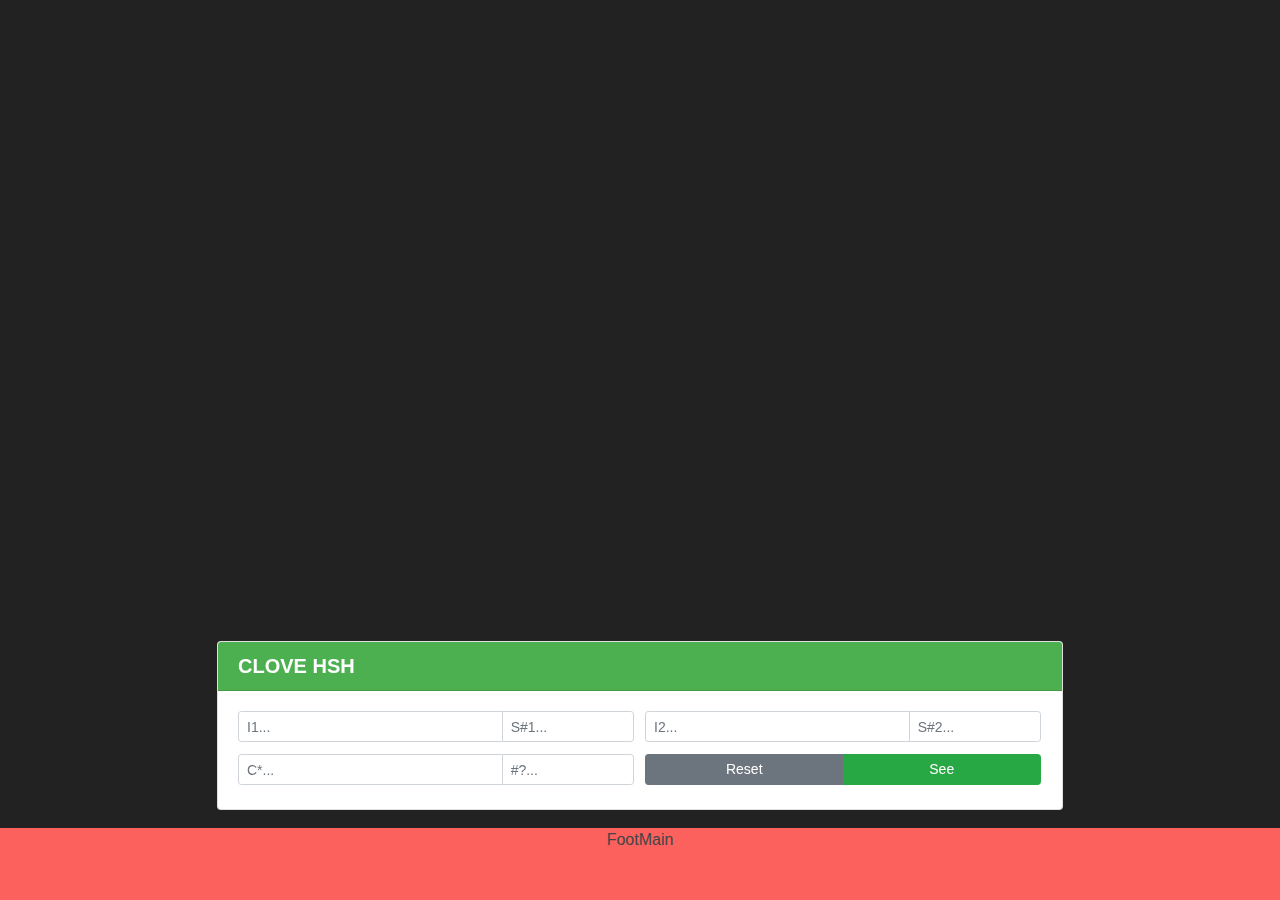
<file: index.html>
<!DOCTYPE html>
<html lang="en">

<head>
	<meta charset="UTF-8" />
	<meta name="viewport" content="width=device-width, initial-scale=1.0" />
	<title>CLOVE</title>
	<link rel="icon" type="image/png" href="de/i/YPNblack.png" />
	<link rel="stylesheet" href="de/c/w.css" />
	<link rel="stylesheet" href="de/c/uk.css" />
	<link rel="stylesheet" href="de/c/bs.css" />
	<link rel="stylesheet" href="de/c/clv.css" />
</head>

<body>
	<div id="back" class="clv-dark">
	</div>

	<div id="main">
		<div class="card">
			<h5 class="card-header w3-green"><b>CLOVE HSH</b></h5>
			<div class="card-body">

				<form name="qrpsForm" onsubmit="return false">
					<div class="form-row mb-2">
						<div class="input-group col-sm-6 mb-1">
							<input type="password" id="in1" aria-label="I1" class="form-control form-control-sm col-sm-8" placeholder="I1..." required>
							<input type="password" id="in3" aria-label="S#1" class="form-control form-control-sm col-sm-4" placeholder="S#1..." required>
						</div>
						<div class="input-group col-sm-6 mb-1">
							<input type="password" id="in2" aria-label="I2" class="form-control form-control-sm col-sm-8" placeholder="I2..." required>
							<input type="password" id="in4" aria-label="S#2" class="form-control form-control-sm col-sm-4" placeholder="S#2..." required>
						</div>
					</div>
					<div class="form-row mt-2">
						<div class="input-group col-sm-6 mb-1">
							<input id="in5" class="form-control form-control-sm col-sm-8" type="password" placeholder="C*...">
							<input id="in6" class="form-control form-control-sm col-sm-4" type="password" placeholder="#?...">
						</div>
						<div class="btn-group btn-group-sm col-sm-6 mb-1" role="group" id="button-addon4">
							<button class="btn btn-secondary col-sm-6" type="button" id="rbtn">Reset</button>
							<button class="btn btn-success col-sm-6" type="button" id="sbtn">See</button>
						</div>
					</div>
				</form>
			</div>
		</div>
	</div>

	<div id="footMain">
		FootMain
	</div>

	<script src="de/j/jq.js"></script>
	<script src="de/j/hsh.js"></script>
	<script src="de/j/cb.js"></script>
	<script src="de/j/uk.js"></script>
	<script src="de/j/uki.js"></script>
	<script src="de/j/pp.js"></script>
	<script src="de/j/bs.js"></script>
	<script src="de/j/clv.js"></script>
	<script src="mod/hsh/clvhsh.js"></script>
</body>

</html>
</file>
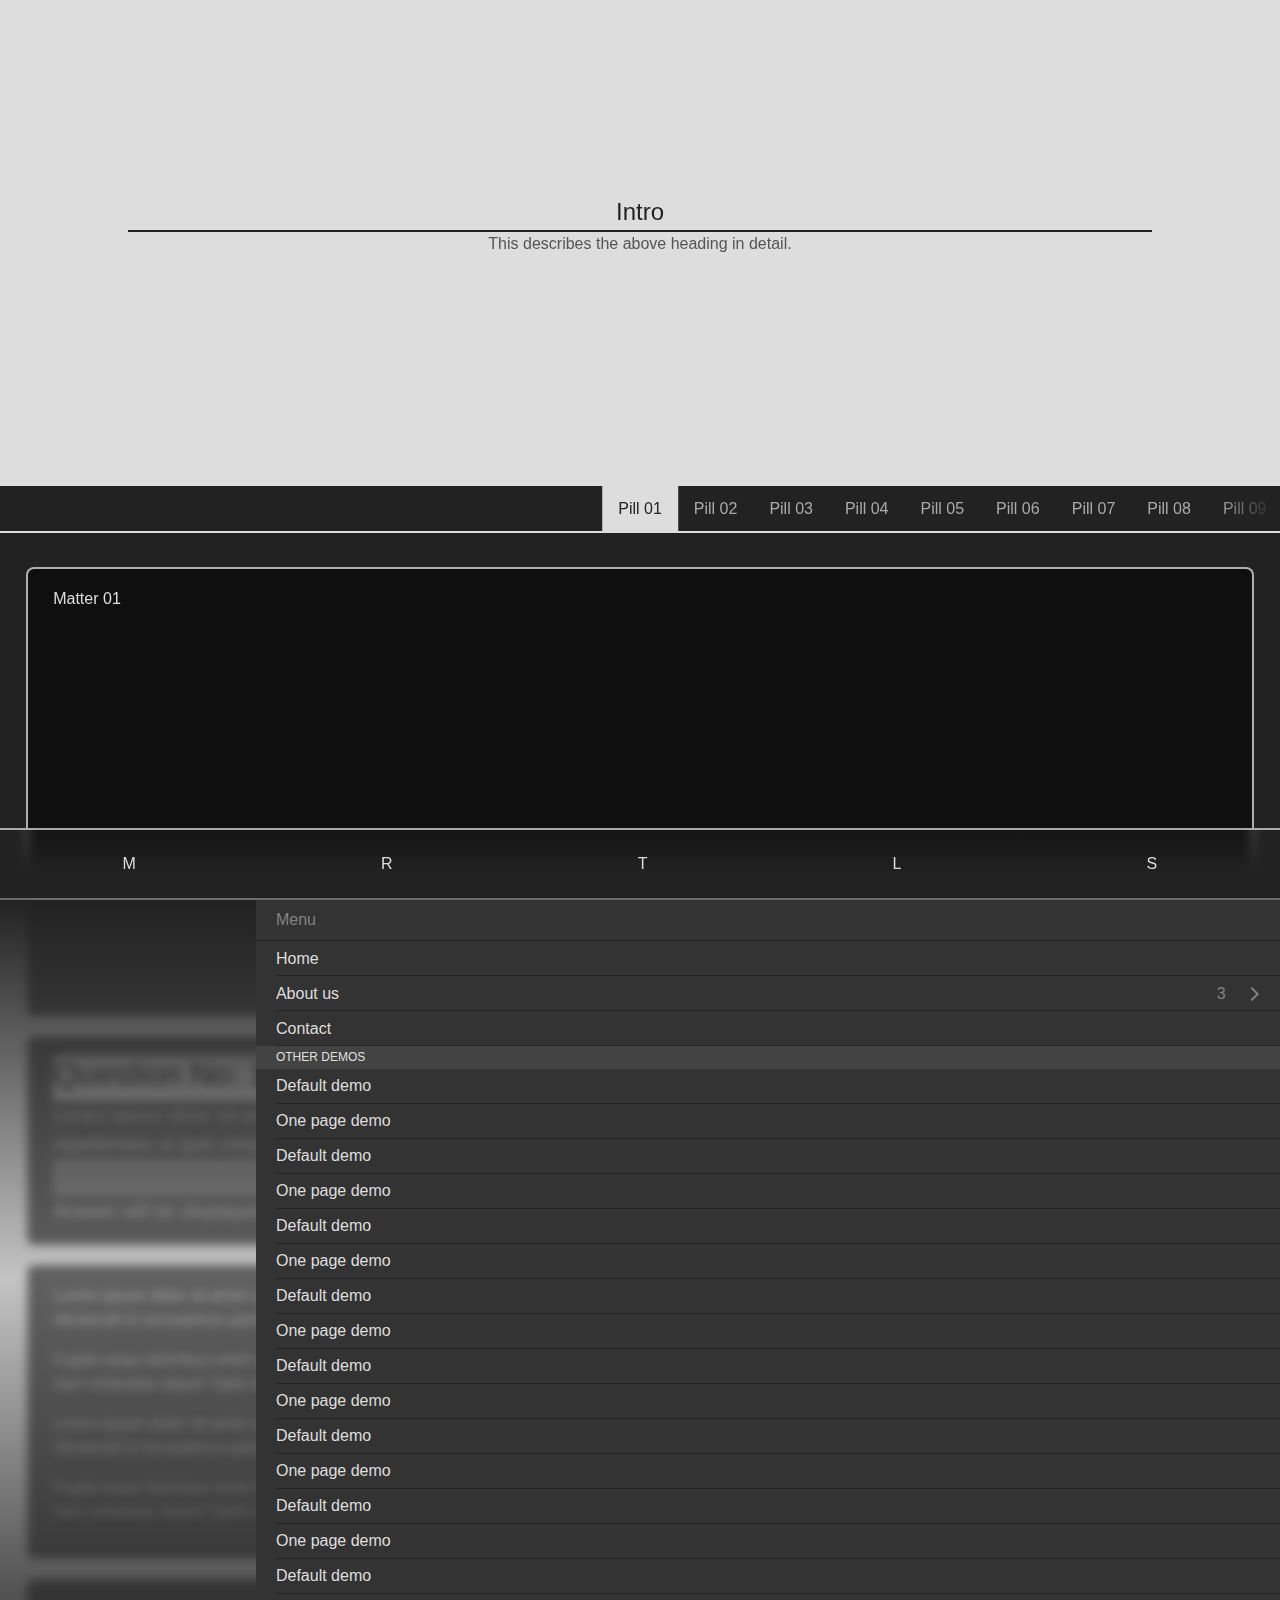
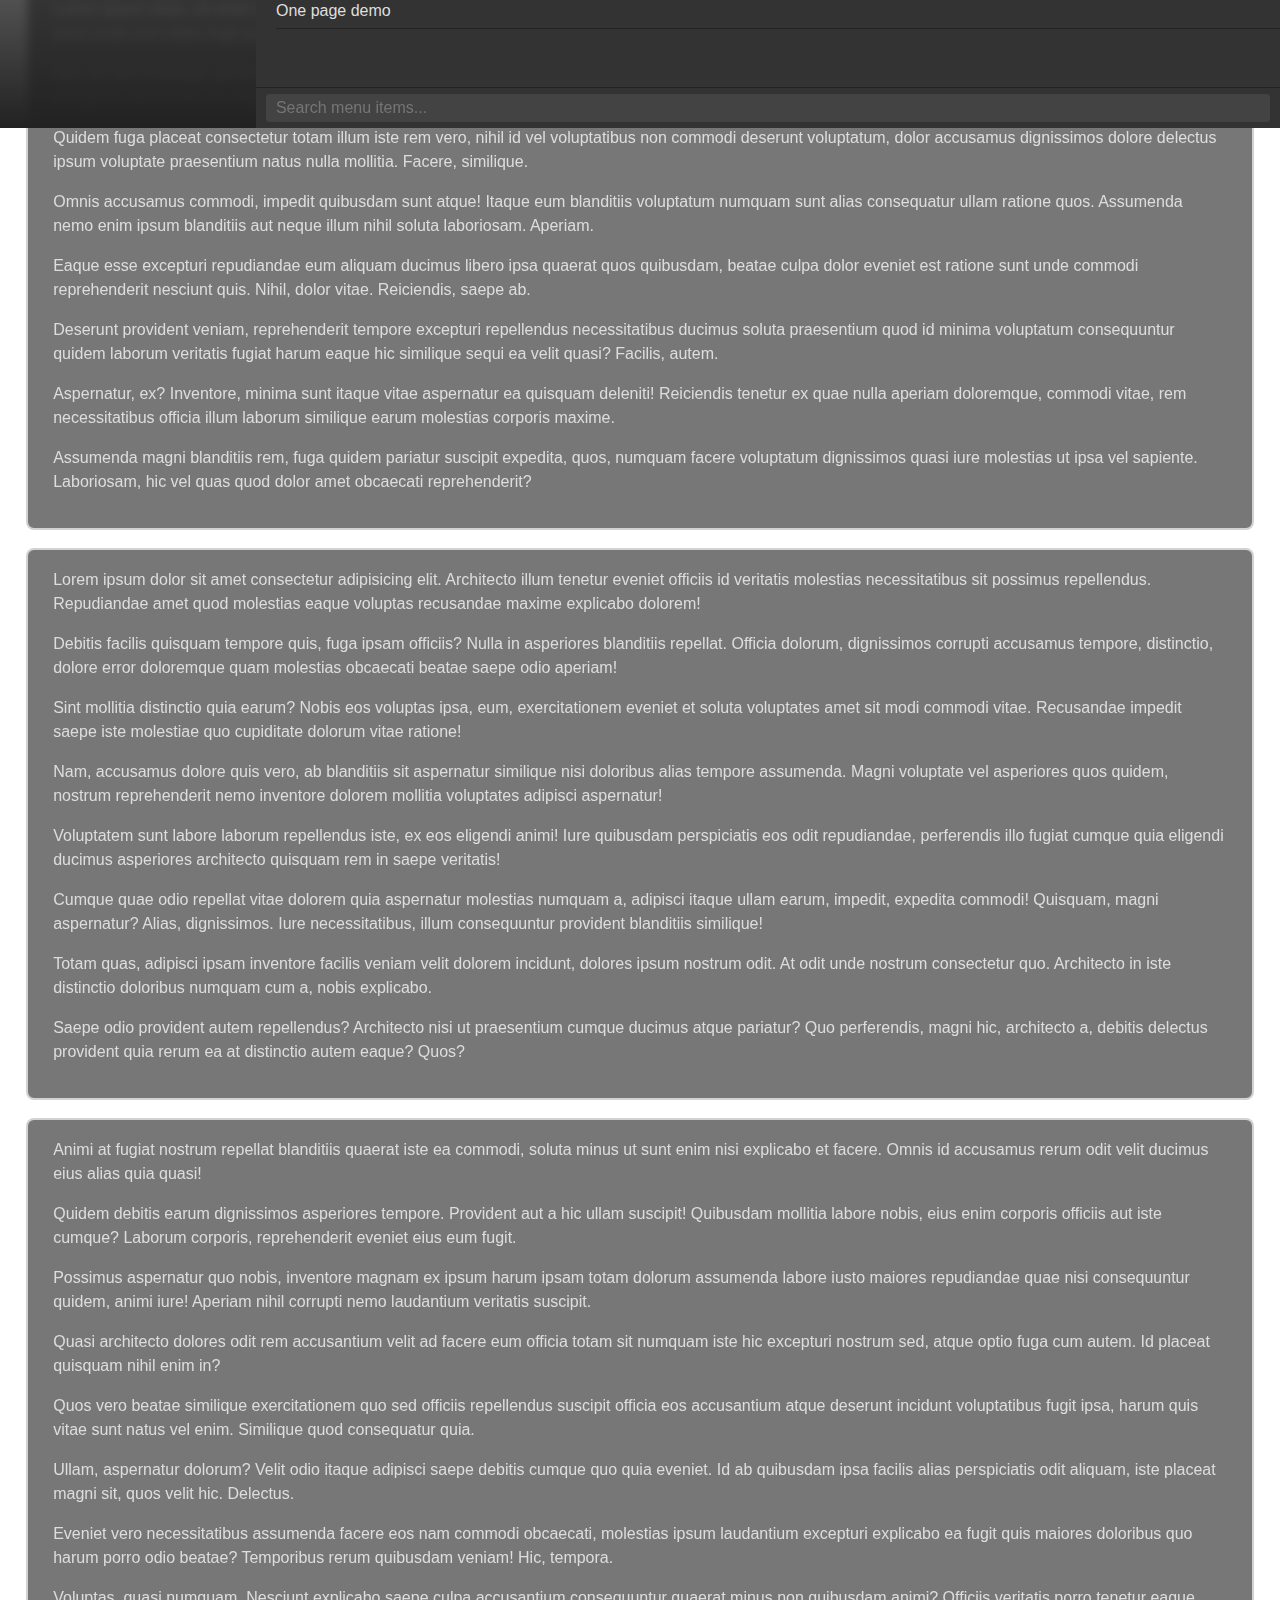
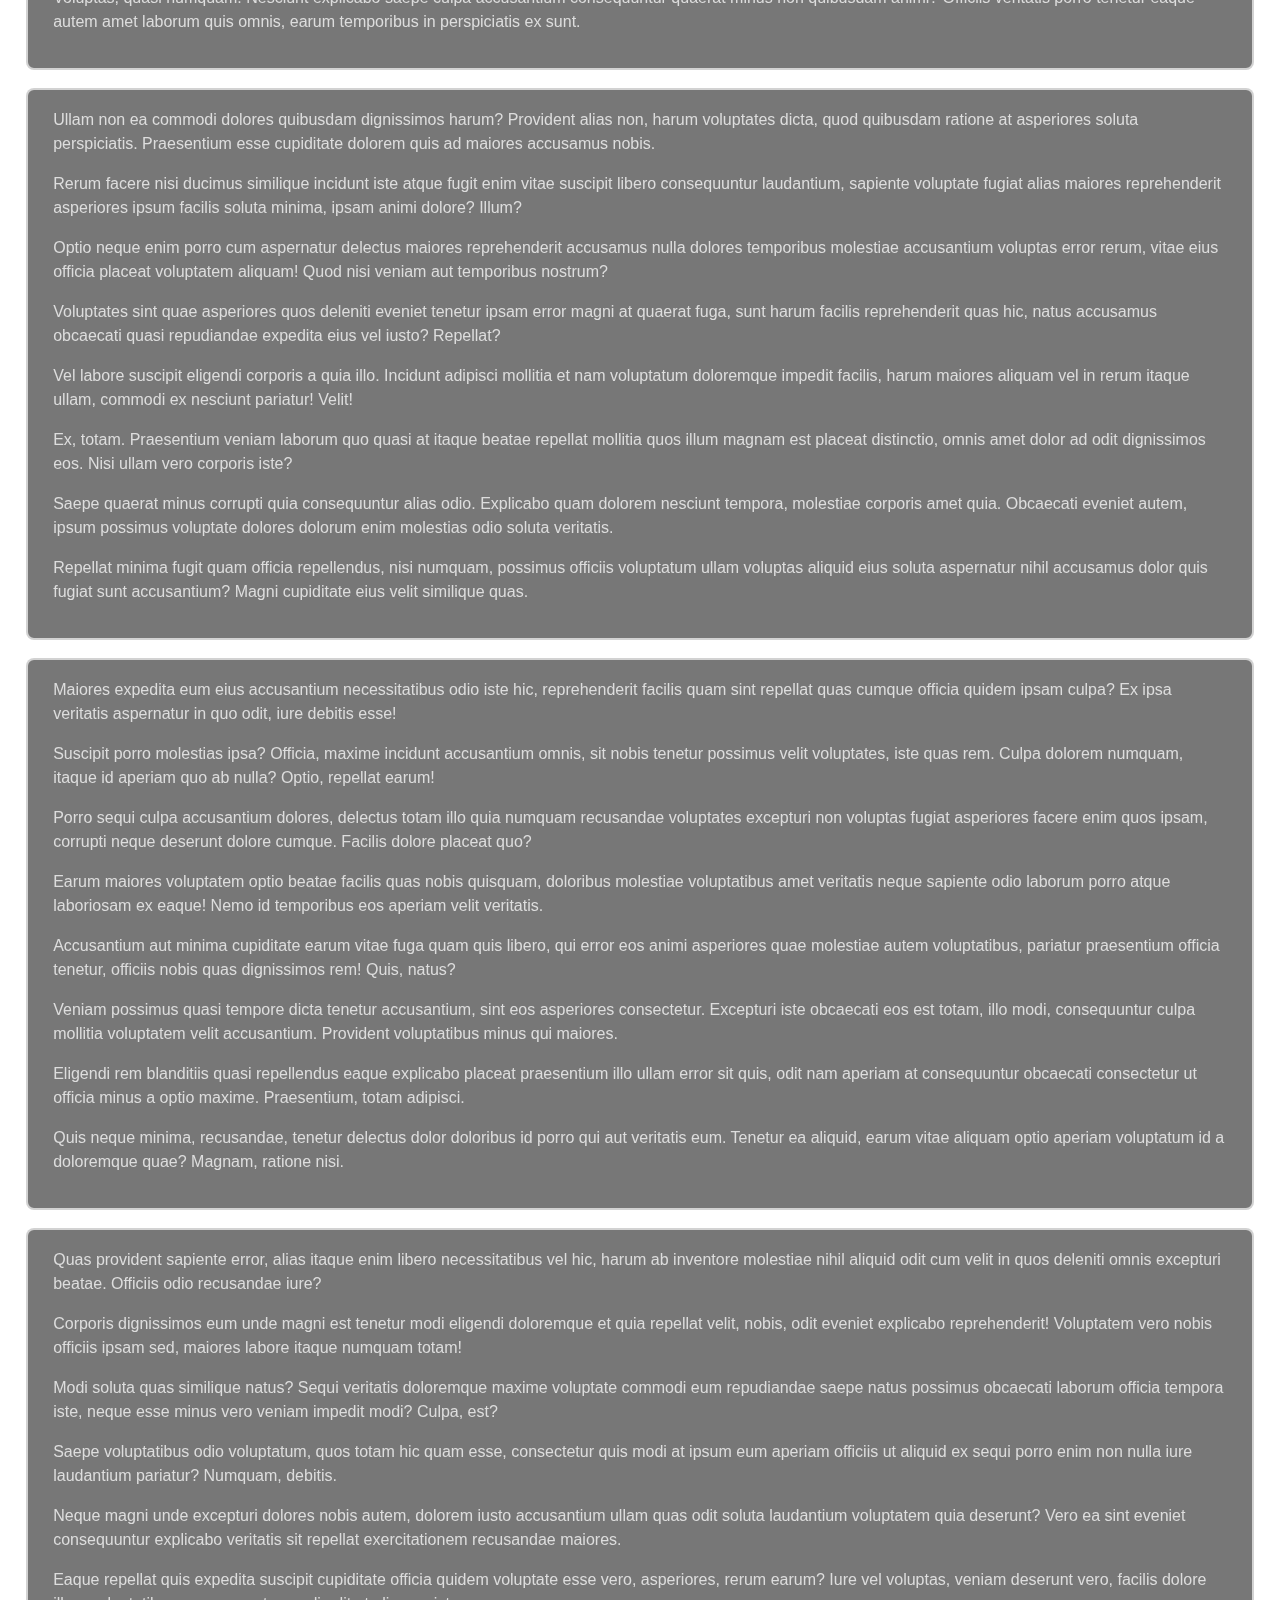
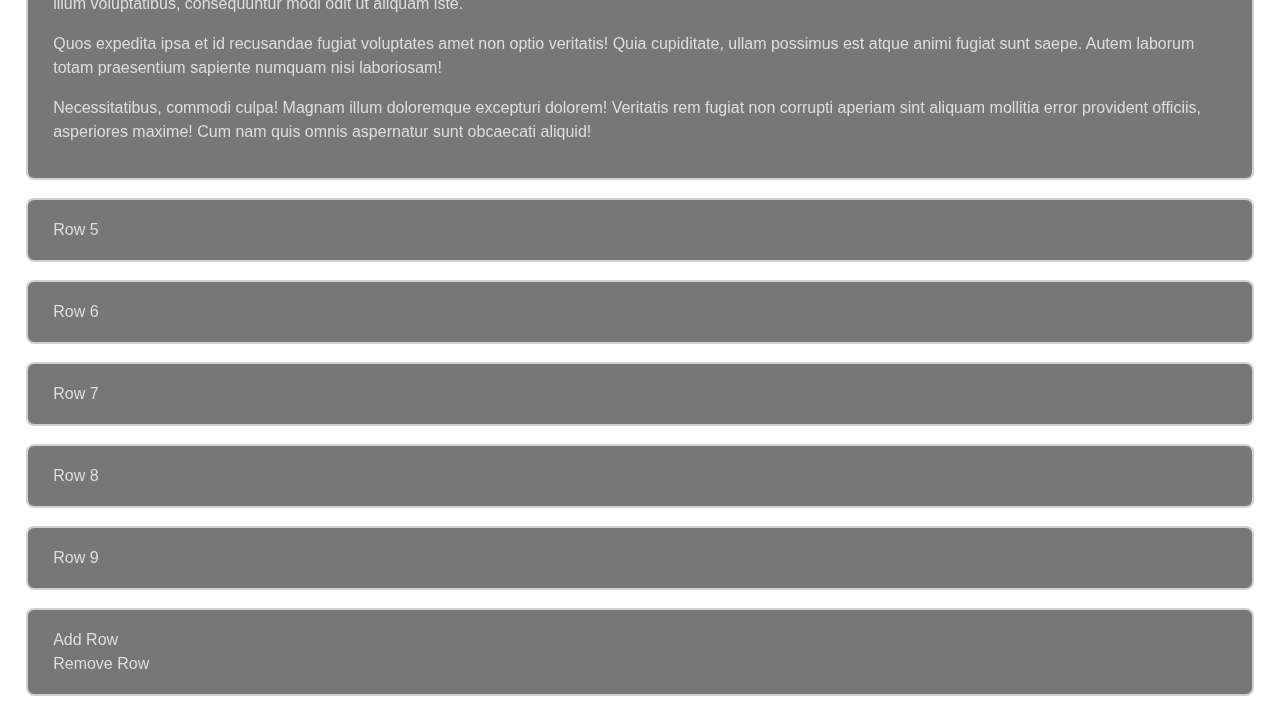
<file: ind.html>
<!DOCTYPE html>
<html lang="en">
<head>
	<meta charset="UTF-8">
	<meta name="viewport" content="width=device-width, initial-scale=1.0">
	<title>CLOVE | Home</title>


	<link href="https://fonts.googleapis.com/css2?family=Chewy&family=Kalam:wght@300;400;700&family=Noto+Sans+JP:wght@300;400;500;700&family=Noto+Serif:ital,wght@0,400;0,700;1,400;1,700&display=swap" rel="stylesheet"/>
	<link rel="stylesheet" href="de/c/w.css"/>
	<link rel="stylesheet" href="de/c/uk.css"/>
	<link rel="stylesheet" href="de/c/bs.css"/>
	<link rel="stylesheet" href="de/c/mm.css"/>
	<link rel="stylesheet" href="de/c/flk.css"/>

	<style>
		:root{
			--mm-listitem-size: 35px;
			--mm-navbar-size: 40px;
		}
		.mm-navbar__searchfield {
			-webkit-box-flex: 1;
			-ms-flex-positive: 1;
			flex-grow: 1;
			padding: 0;
		}
		html,body{
			margin: 0; padding: 0;
			box-sizing: border-box;
			color: #ddd;
		}
		#BG{
			background: #222;
			display: flex;
			flex-direction: column;
			width: 100%;
			height: 100%;
			position: fixed;
			top: 0; left: 0;
			z-index: 2;
		}
		#navRC{
			position: fixed;
			bottom: -92vh;
			left: 0;
			width: 1%;
			height: 192vh;
			background: transparent;
			z-index: 9991;/*
			box-shadow: inset red 2px 2px, inset red -2px -2px;*/
			overflow: visible;
		}
		#navRM{
			width: 10000%;
			height: 100vh;
			display: inline-flex;
			flex-direction: column;/*
			bottom: -92vh;*/
			background: linear-gradient(to bottom,#2224 0%, #222f 5%, #222f 8%,  #2224 50%, #222f 100%);
		}
		#navRB{
			position: relative;
			display: inline-flex;
			height: 92vh;
			width: 80%;
			overflow: hidden;
		}
		#navRH{
			display: flex;
			flex-direction: row;
			align-items: center;
			justify-content: stretch;
			height: 8vh;
			width: 100%;/*
			box-shadow: inset red 2px 2px, inset red -2px -2px;*/
		}
		.navBtn{
			display: flex;
			align-items: center;
			justify-content: center;
			flex-grow: 1;
			height: 100%;
			color: #ddd;
			cursor: pointer;
		}
		.navBtn:hover, .navBtn:focus{
			color: #cf0;
			background: #0002;
		}
		#navRW{
			display: flex;
			flex-direction: row;
		}
		.navH{
			width: 10%;
		}
		#main{
			position: absolute;
			top:0;left: 0;
			z-index: 5;
			width: 100%;
		}

		.noWidth{
	width: 2px;
}
.fullWidth{
	width: 100%;
}
.noscroll{
	overflow-y: hidden;
}
.navBot{
	bottom: -92vh;
}
.navMid{
	/*bottom:0%;*
	bottom: -15%;*/
	/*bottom: -27%;*/
	bottom: -42vh;
	/*bottom: -57%;*/
	/*bottom: -77%;*/
	/*bottom: -92%*/
}
.navTop{
	bottom: 0vh;
}

.nbGray{
	box-shadow: inset rgba(221, 221, 221, 0.733) 0 2px, inset rgba(221, 221, 221, 0.4) 0 -2px;
}
.nbGreen{
	box-shadow: inset rgba(204, 255, 0, 0.733) 0 4px, inset rgba(221, 221, 221, 0.4) 0 -2px;
}
.nbAqua{
	box-shadow: inset rgba(0, 255, 255, 0.733) 0 4px, inset rgba(221, 221, 221, 0.4) 0 -2px;
}

#pagePillsCont, #navPillsCont{
	height: 5vh;
	display: flex;
	flex-direction: column;
	justify-content: center;
	position: sticky;
	top: calc(4vh - 2px);
	z-index: 905;
	background: #222;
	color: #bbb;/*
	border-bottom: solid 2px rgba(221, 221, 221, 0.867);*/
	box-shadow: #ddd 0 2px 0;
}
.pillContBG {
	position:absolute;
	top:0;
	z-index: 1;
	width: 5vw;
	pointer-events: none;
	height:100%;
}
.pillContBGlt {
	left: 0;
	background:linear-gradient(90deg, #222 0%, #222 10%, transparent);
}
.pillContBGrt {
	right: 0;
	background:linear-gradient(90deg, transparent 0%, #222 90%, #222);
}
.pagePill, .navPill{
	height: 5vh;
	padding: 0 1em;
	display: flex;
	flex-direction: row;
	align-items: center;
	white-space: nowrap;
	color: #aaa;
}
.pagePill.is-selected, .navPill.is-selected{
	background: #444;
	color: #ddd;
}
.pagePill.is-nav-selected, .navPill.is-nav-selected{
	box-shadow: none;
	color: #222;
	background: #ddd;
}

#pageMatterCont{
	z-index: 999;
}
.pageMatter{
	width: 100%;
	padding: 2vh 2vw;
	min-height: 91vh;/*
	box-shadow: inset red 2px 2px, inset red -2px -2px;*/
	display: flex;
	flex-direction: column;
	justify-content: flex-end;
}
.pageCard{/*
	box-shadow: inset red 2px 2px, inset red -2px -2px;*/
	padding: 2vh 2vw;
	margin-top: 2vh;
	border-radius: 0.5em;
	background: rgba(0, 0, 0, 0.533);
	border: solid 2px rgba(255, 255, 255, 0.667);
}
.pageMatEnd{
	text-align: center;
	height: 25vh;
	background: transparent;
	border: none;
	margin-top: 1em;
}
.pageMatter > .pageCard:first-child{
	min-height: 50vh;
	display: flex;
	flex-direction: column;
}
#introCont{
	display: flex;
	flex-direction: column;
	align-items: center;
	justify-content: center;
	min-height: 50vh;
	background: #ddd;
	color: #222;
}
#intro{
	display: flex;
	width: 100%;
	padding: 1em 10%;
	flex-direction: column;
	align-items: center;
	justify-content: center;
	z-index: 904;
	position: sticky;
	top: -1px;
	text-align: center;
}
#intro > .head{
	font-size: x-large;
}
.divLine{
	height: 2px; width: 100%;
	background: #222;
}
#intro > .content{
	color: #555;
}
#introFix{
	display: flex;
	flex-direction: row;
	align-items: center;
	justify-content: center;
	max-height: 4vh;
	height: 4vh;
	font-size: 2vh;
	background: #ddd;
	color: #222;
	position: sticky;
	top: -2px;
	z-index: 910;
}
/***********************	Question Start	***********************/

.qrkQuesNo{
	display: flex;
	flex-direction: row;
	justify-content: space-between;
	background: #ddd;
	color: #222;
	border-radius: 0.5em 0.5em 0 0;
}
.qrkQuesContent{
	color: #ddd;
	font-size: 1.2em;
}
.qrkQuesContent > .tglBtn{
	width: 100%
}
.qrkQuesAns{
	color: aqua;
}

/***********************	Question End	***********************/

	@supports (backdrop-filter: blur(10px)) or (-webkit-backdrop-filter: blur(10px)) or (-moz-backdrop-filter: blur(10px)){
		#navRM {
			background: linear-gradient(to bottom,#2224 0%, #222f 5%, #222f 8%,  #2224 50%, #222f 100%);
			backdrop-filter: saturate(180%) blur(5px);
		}
	}
	</style>
</head>
<body uk-parallax="bgy: -600">
	<div id="main">
	<div id="introCont">
		<div id="intro" uk-parallax="opacity: 1,0;">
			<div class="head">
				Intro
			</div>
			<div class="divLine"></div>
			<div class="content">
				This describes the above heading in detail.
			</div>
		</div>
	</div>
	<div id="introFix" uk-parallax="color: #ddd,#222; viewport:0.6">Intro&nbsp;<span id="pageSlideCountIndi"></span></div>
	<div id="pagePillsCont">
		<div id="pagePillFlick" class="pagePillFlick" data-flickity='{ "cellSelector": ".pagePill", "asNavFor": ".pageMatterFlick", "contain": false, "pageDots": false, "prevNextButtons": false, "freeScroll": true, "cellAlign": "center" }'>
			<div class="pillContBG pillContBGlt"></div>
			<div class="pillContBG pillContBGrt"></div>
			<div class="pagePill">Pill 01</div>
			<div class="pagePill">Pill 02</div>
			<div class="pagePill">Pill 03</div>
			<div class="pagePill">Pill 04</div>
			<div class="pagePill">Pill 05</div>
			<div class="pagePill">Pill 06</div>
			<div class="pagePill">Pill 07</div>
			<div class="pagePill">Pill 08</div>
			<div class="pagePill">Pill 09</div>
			<div class="pagePill">Pill 10</div>
		</div>
	</div>
	<div id="pageMatterCont">
		<div id="pageMatterFlick" class="pageMatterFlick">
			<div class="pageMatter">
				<div class="pageCard">
					Matter 01
				</div>
				<div class="pageCard">
					<div class="qrkQuesNo">
						<h2>Question No: 1</h2>
						<div>H</div>
					</div>
					<div class="qrkQuesContent">
						Lorem ipsum dolor sit amet consectetur, adipisicing elit. Earum recusandae reiciendis perspiciatis quia quisquam maiores, facere quas repellendus ut quis voluptatem a quod ipsa doloribus dolore blanditiis quam nobis sequi?
						<button class="tglBtn uk-button w3-grey" type="button" uk-toggle="target: .tglA01">Toggle</button>
						<div class="tglA01">
							Answer will be displayed here.
						</div>
						<div class="tglA01" hidden>
							<p>Lorem ipsum dolor sit amet, consectetur adipisicing elit. Quam vel aliquam autem, numquam ad deserunt amet quidem labore. Officiis sit qui asperiores harum facere numquam molestias atque soluta aperiam quasi.</p>
							<p>Natus minus blanditiis praesentium, recusandae perspiciatis eum iste laudantium consequuntur alias rerum similique quos, corporis dolorem unde nesciunt nulla architecto illo cupiditate tempora veniam. Ipsam doloribus illum corporis eos amet.</p>
							<p>Mollitia repudiandae laudantium iure quam porro repellat consectetur nesciunt animi dicta officiis. Praesentium quia natus veritatis vitae repudiandae sed asperiores porro recusandae, quas id, nesciunt earum. Accusantium provident iste ipsa.</p>
							<p>Nam dolor doloremque voluptatem laudantium consequatur nihil? Deleniti accusamus assumenda debitis alias odio? Numquam veritatis fugit perferendis esse explicabo, veniam saepe dolorem. Esse veritatis consequatur consectetur magnam dolore vitae ab.</p>
							<p>Aut quos culpa quaerat, pariatur assumenda laborum. Officiis delectus ut pariatur expedita laboriosam laudantium nam odio soluta voluptatum odit sunt, alias debitis magnam doloribus, ullam numquam cum nobis nesciunt consequuntur.</p>
							<p>Sed placeat veritatis sit itaque. Sapiente facere reprehenderit veniam, quae, porro mollitia aliquid deleniti, in quidem quisquam deserunt alias incidunt obcaecati. Itaque tenetur pariatur nostrum beatae molestiae sapiente ipsum blanditiis.</p>
							<p>Incidunt cumque illum inventore earum rem labore fuga optio, qui cupiditate aliquam tempora, exercitationem repellendus iusto. Facilis, cum quas id quam nisi eaque voluptatem temporibus, minima tempora quod, reprehenderit qui?</p>
							<p>Laudantium eligendi fugiat esse aliquid quo! Exercitationem, blanditiis facere! Eos quas optio natus voluptates vel quo quis nisi. Iusto nihil nobis enim saepe placeat quasi quas quis eum voluptas atque.</p>
						</div>
					</div>
				</div>
				<div class="pageCard">
					<p>Lorem ipsum dolor sit amet consectetur, adipisicing elit. Voluptatum architecto fugiat repellendus tempore repellat rerum molestias sint, earum sunt harum non eos obcaecati in accusamus pariatur velit quam ducimus ex.</p>
					<p>Fugiat sequi doloribus amet repellendus omnis corporis itaque in maxime odit. Laudantium doloremque, libero totam, ex tenetur cupiditate mollitia ipsam quo earum nam molestias atque! Optio doloremque dolore quam maxime.</p>
					<p>Lorem ipsum dolor sit amet consectetur, adipisicing elit. Voluptatum architecto fugiat repellendus tempore repellat rerum molestias sint, earum sunt harum non eos obcaecati in accusamus pariatur velit quam ducimus ex.</p>
					<p>Fugiat sequi doloribus amet repellendus omnis corporis itaque in maxime odit. Laudantium doloremque, libero totam, ex tenetur cupiditate mollitia ipsam quo earum nam molestias atque! Optio doloremque dolore quam maxime.</p>
				</div>
				<div class="pageCard">
					<p>Lorem ipsum dolor, sit amet consectetur adipisicing elit. Id iste accusamus magnam ea, impedit error quis qui repellat, mollitia ad necessitatibus? Debitis quae dolor, error modi cum ullam fugit quos.</p>
					<p>Non vel sint molestias perferendis, explicabo, nam quo a iste itaque illo molestiae beatae amet perspiciatis in neque, quod ut eius quae dolorem doloremque excepturi. Reiciendis, ex aliquid. Aliquid, ullam?</p>
					<p>Quidem fuga placeat consectetur totam illum iste rem vero, nihil id vel voluptatibus non commodi deserunt voluptatum, dolor accusamus dignissimos dolore delectus ipsum voluptate praesentium natus nulla mollitia. Facere, similique.</p>
					<p>Omnis accusamus commodi, impedit quibusdam sunt atque! Itaque eum blanditiis voluptatum numquam sunt alias consequatur ullam ratione quos. Assumenda nemo enim ipsum blanditiis aut neque illum nihil soluta laboriosam. Aperiam.</p>
					<p>Eaque esse excepturi repudiandae eum aliquam ducimus libero ipsa quaerat quos quibusdam, beatae culpa dolor eveniet est ratione sunt unde commodi reprehenderit nesciunt quis. Nihil, dolor vitae. Reiciendis, saepe ab.</p>
					<p>Deserunt provident veniam, reprehenderit tempore excepturi repellendus necessitatibus ducimus soluta praesentium quod id minima voluptatum consequuntur quidem laborum veritatis fugiat harum eaque hic similique sequi ea velit quasi? Facilis, autem.</p>
					<p>Aspernatur, ex? Inventore, minima sunt itaque vitae aspernatur ea quisquam deleniti! Reiciendis tenetur ex quae nulla aperiam doloremque, commodi vitae, rem necessitatibus officia illum laborum similique earum molestias corporis maxime.</p>
					<p>Assumenda magni blanditiis rem, fuga quidem pariatur suscipit expedita, quos, numquam facere voluptatum dignissimos quasi iure molestias ut ipsa vel sapiente. Laboriosam, hic vel quas quod dolor amet obcaecati reprehenderit?</p>
				</div>
				<div class="pageCard">
					<p>Lorem ipsum dolor sit amet consectetur adipisicing elit. Architecto illum tenetur eveniet officiis id veritatis molestias necessitatibus sit possimus repellendus. Repudiandae amet quod molestias eaque voluptas recusandae maxime explicabo dolorem!</p>
					<p>Debitis facilis quisquam tempore quis, fuga ipsam officiis? Nulla in asperiores blanditiis repellat. Officia dolorum, dignissimos corrupti accusamus tempore, distinctio, dolore error doloremque quam molestias obcaecati beatae saepe odio aperiam!</p>
					<p>Sint mollitia distinctio quia earum? Nobis eos voluptas ipsa, eum, exercitationem eveniet et soluta voluptates amet sit modi commodi vitae. Recusandae impedit saepe iste molestiae quo cupiditate dolorum vitae ratione!</p>
					<p>Nam, accusamus dolore quis vero, ab blanditiis sit aspernatur similique nisi doloribus alias tempore assumenda. Magni voluptate vel asperiores quos quidem, nostrum reprehenderit nemo inventore dolorem mollitia voluptates adipisci aspernatur!</p>
					<p>Voluptatem sunt labore laborum repellendus iste, ex eos eligendi animi! Iure quibusdam perspiciatis eos odit repudiandae, perferendis illo fugiat cumque quia eligendi ducimus asperiores architecto quisquam rem in saepe veritatis!</p>
					<p>Cumque quae odio repellat vitae dolorem quia aspernatur molestias numquam a, adipisci itaque ullam earum, impedit, expedita commodi! Quisquam, magni aspernatur? Alias, dignissimos. Iure necessitatibus, illum consequuntur provident blanditiis similique!</p>
					<p>Totam quas, adipisci ipsam inventore facilis veniam velit dolorem incidunt, dolores ipsum nostrum odit. At odit unde nostrum consectetur quo. Architecto in iste distinctio doloribus numquam cum a, nobis explicabo.</p>
					<p>Saepe odio provident autem repellendus? Architecto nisi ut praesentium cumque ducimus atque pariatur? Quo perferendis, magni hic, architecto a, debitis delectus provident quia rerum ea at distinctio autem eaque? Quos?</p>
				</div>
				<div class="pageCard">
					<p>Animi at fugiat nostrum repellat blanditiis quaerat iste ea commodi, soluta minus ut sunt enim nisi explicabo et facere. Omnis id accusamus rerum odit velit ducimus eius alias quia quasi!</p>
					<p>Quidem debitis earum dignissimos asperiores tempore. Provident aut a hic ullam suscipit! Quibusdam mollitia labore nobis, eius enim corporis officiis aut iste cumque? Laborum corporis, reprehenderit eveniet eius eum fugit.</p>
					<p>Possimus aspernatur quo nobis, inventore magnam ex ipsum harum ipsam totam dolorum assumenda labore iusto maiores repudiandae quae nisi consequuntur quidem, animi iure! Aperiam nihil corrupti nemo laudantium veritatis suscipit.</p>
					<p>Quasi architecto dolores odit rem accusantium velit ad facere eum officia totam sit numquam iste hic excepturi nostrum sed, atque optio fuga cum autem. Id placeat quisquam nihil enim in?</p>
					<p>Quos vero beatae similique exercitationem quo sed officiis repellendus suscipit officia eos accusantium atque deserunt incidunt voluptatibus fugit ipsa, harum quis vitae sunt natus vel enim. Similique quod consequatur quia.</p>
					<p>Ullam, aspernatur dolorum? Velit odio itaque adipisci saepe debitis cumque quo quia eveniet. Id ab quibusdam ipsa facilis alias perspiciatis odit aliquam, iste placeat magni sit, quos velit hic. Delectus.</p>
					<p>Eveniet vero necessitatibus assumenda facere eos nam commodi obcaecati, molestias ipsum laudantium excepturi explicabo ea fugit quis maiores doloribus quo harum porro odio beatae? Temporibus rerum quibusdam veniam! Hic, tempora.</p>
					<p>Voluptas, quasi numquam. Nesciunt explicabo saepe culpa accusantium consequuntur quaerat minus non quibusdam animi? Officiis veritatis porro tenetur eaque autem amet laborum quis omnis, earum temporibus in perspiciatis ex sunt.</p>
				</div>
				<div class="pageCard">
					<p>Ullam non ea commodi dolores quibusdam dignissimos harum? Provident alias non, harum voluptates dicta, quod quibusdam ratione at asperiores soluta perspiciatis. Praesentium esse cupiditate dolorem quis ad maiores accusamus nobis.</p>
					<p>Rerum facere nisi ducimus similique incidunt iste atque fugit enim vitae suscipit libero consequuntur laudantium, sapiente voluptate fugiat alias maiores reprehenderit asperiores ipsum facilis soluta minima, ipsam animi dolore? Illum?</p>
					<p>Optio neque enim porro cum aspernatur delectus maiores reprehenderit accusamus nulla dolores temporibus molestiae accusantium voluptas error rerum, vitae eius officia placeat voluptatem aliquam! Quod nisi veniam aut temporibus nostrum?</p>
					<p>Voluptates sint quae asperiores quos deleniti eveniet tenetur ipsam error magni at quaerat fuga, sunt harum facilis reprehenderit quas hic, natus accusamus obcaecati quasi repudiandae expedita eius vel iusto? Repellat?</p>
					<p>Vel labore suscipit eligendi corporis a quia illo. Incidunt adipisci mollitia et nam voluptatum doloremque impedit facilis, harum maiores aliquam vel in rerum itaque ullam, commodi ex nesciunt pariatur! Velit!</p>
					<p>Ex, totam. Praesentium veniam laborum quo quasi at itaque beatae repellat mollitia quos illum magnam est placeat distinctio, omnis amet dolor ad odit dignissimos eos. Nisi ullam vero corporis iste?</p>
					<p>Saepe quaerat minus corrupti quia consequuntur alias odio. Explicabo quam dolorem nesciunt tempora, molestiae corporis amet quia. Obcaecati eveniet autem, ipsum possimus voluptate dolores dolorum enim molestias odio soluta veritatis.</p>
					<p>Repellat minima fugit quam officia repellendus, nisi numquam, possimus officiis voluptatum ullam voluptas aliquid eius soluta aspernatur nihil accusamus dolor quis fugiat sunt accusantium? Magni cupiditate eius velit similique quas.</p>
				</div>
				<div class="pageCard">
					<p>Maiores expedita eum eius accusantium necessitatibus odio iste hic, reprehenderit facilis quam sint repellat quas cumque officia quidem ipsam culpa? Ex ipsa veritatis aspernatur in quo odit, iure debitis esse!</p>
					<p>Suscipit porro molestias ipsa? Officia, maxime incidunt accusantium omnis, sit nobis tenetur possimus velit voluptates, iste quas rem. Culpa dolorem numquam, itaque id aperiam quo ab nulla? Optio, repellat earum!</p>
					<p>Porro sequi culpa accusantium dolores, delectus totam illo quia numquam recusandae voluptates excepturi non voluptas fugiat asperiores facere enim quos ipsam, corrupti neque deserunt dolore cumque. Facilis dolore placeat quo?</p>
					<p>Earum maiores voluptatem optio beatae facilis quas nobis quisquam, doloribus molestiae voluptatibus amet veritatis neque sapiente odio laborum porro atque laboriosam ex eaque! Nemo id temporibus eos aperiam velit veritatis.</p>
					<p>Accusantium aut minima cupiditate earum vitae fuga quam quis libero, qui error eos animi asperiores quae molestiae autem voluptatibus, pariatur praesentium officia tenetur, officiis nobis quas dignissimos rem! Quis, natus?</p>
					<p>Veniam possimus quasi tempore dicta tenetur accusantium, sint eos asperiores consectetur. Excepturi iste obcaecati eos est totam, illo modi, consequuntur culpa mollitia voluptatem velit accusantium. Provident voluptatibus minus qui maiores.</p>
					<p>Eligendi rem blanditiis quasi repellendus eaque explicabo placeat praesentium illo ullam error sit quis, odit nam aperiam at consequuntur obcaecati consectetur ut officia minus a optio maxime. Praesentium, totam adipisci.</p>
					<p>Quis neque minima, recusandae, tenetur delectus dolor doloribus id porro qui aut veritatis eum. Tenetur ea aliquid, earum vitae aliquam optio aperiam voluptatum id a doloremque quae? Magnam, ratione nisi.</p>
				</div>
				<div class="pageCard">
					<p>Quas provident sapiente error, alias itaque enim libero necessitatibus vel hic, harum ab inventore molestiae nihil aliquid odit cum velit in quos deleniti omnis excepturi beatae. Officiis odio recusandae iure?</p>
					<p>Corporis dignissimos eum unde magni est tenetur modi eligendi doloremque et quia repellat velit, nobis, odit eveniet explicabo reprehenderit! Voluptatem vero nobis officiis ipsam sed, maiores labore itaque numquam totam!</p>
					<p>Modi soluta quas similique natus? Sequi veritatis doloremque maxime voluptate commodi eum repudiandae saepe natus possimus obcaecati laborum officia tempora iste, neque esse minus vero veniam impedit modi? Culpa, est?</p>
					<p>Saepe voluptatibus odio voluptatum, quos totam hic quam esse, consectetur quis modi at ipsum eum aperiam officiis ut aliquid ex sequi porro enim non nulla iure laudantium pariatur? Numquam, debitis.</p>
					<p>Neque magni unde excepturi dolores nobis autem, dolorem iusto accusantium ullam quas odit soluta laudantium voluptatem quia deserunt? Vero ea sint eveniet consequuntur explicabo veritatis sit repellat exercitationem recusandae maiores.</p>
					<p>Eaque repellat quis expedita suscipit cupiditate officia quidem voluptate esse vero, asperiores, rerum earum? Iure vel voluptas, veniam deserunt vero, facilis dolore illum voluptatibus, consequuntur modi odit ut aliquam iste.</p>
					<p>Quos expedita ipsa et id recusandae fugiat voluptates amet non optio veritatis! Quia cupiditate, ullam possimus est atque animi fugiat sunt saepe. Autem laborum totam praesentium sapiente numquam nisi laboriosam!</p>
					<p>Necessitatibus, commodi culpa! Magnam illum doloremque excepturi dolorem! Veritatis rem fugiat non corrupti aperiam sint aliquam mollitia error provident officiis, asperiores maxime! Cum nam quis omnis aspernatur sunt obcaecati aliquid!</p>
				</div>
				<div class="pageCard">Row 5</div>
				<div class="pageCard">Row 6</div>
				<div class="pageCard">Row 7</div>
				<div class="pageCard">Row 8</div>
				<div class="pageCard">Row 9</div>
				<div class="pageCard">
					<div class="addPageRow">Add Row</div>
					<div class="remPageRow">Remove Row</div>
				</div>

			</div>
			<div class="pageMatter">Matter 02
				<div class="pageCard">
					<p>Lorem ipsum dolor sit amet, consectetur adipisicing elit. Deleniti, error a totam eveniet sunt cum doloremque et hic atque dolore, officia provident laboriosam quidem maiores voluptates. Consequatur eius expedita aliquid.</p>
					<p>Et, rerum! Repellendus, molestias quidem illo nulla quae cupiditate deserunt laborum eveniet maiores atque neque nostrum reiciendis facilis sed repellat voluptate voluptatem iure obcaecati accusamus earum aperiam minus numquam necessitatibus?</p>
					<p>Nemo cumque reiciendis libero commodi cupiditate itaque earum at corporis quam vitae, ad illo eligendi esse rem facilis repellendus asperiores vel maiores, error voluptatem quibusdam possimus. Dolore reprehenderit illo eaque!</p>
					<p>Veniam pariatur reiciendis laudantium earum, ipsum illo expedita alias laborum adipisci vero rem, tempora eum nostrum a consequatur ex fugit. Quibusdam atque ab odio quidem, tempore ipsam itaque id eos?</p>
					<p>Sapiente molestiae corporis quam voluptatem accusantium temporibus a quos cum aperiam earum nisi corrupti optio quod distinctio vel explicabo voluptate, culpa ipsa officiis delectus facere! Ad ipsa laborum amet distinctio.</p>
					<p>Nam aliquid rem nulla quibusdam sint ipsum autem exercitationem pariatur architecto, eligendi unde fugiat impedit quo, animi similique facilis consequatur incidunt libero excepturi ex quod blanditiis. Iusto itaque vel debitis.</p>
					<p>Vero minus distinctio, at autem fugiat quae necessitatibus fugit nobis cumque provident nesciunt tenetur ipsum deleniti doloremque? Assumenda, neque temporibus deserunt perferendis porro error maxime voluptates! Voluptatum aut consequuntur itaque?</p>
					<p>Necessitatibus porro accusantium ullam tempore aperiam quod doloribus quia et, voluptatem eos qui dignissimos molestias saepe praesentium maxime officia. Ad incidunt impedit animi. Non, dicta repellat deserunt provident libero ipsum?</p>
					<p>Laboriosam error cupiditate accusantium illum nostrum rem eum dolore voluptatem recusandae, magni placeat commodi adipisci dolor dolorem! Dolorem velit numquam mollitia! Quod numquam libero harum, saepe eum odit accusamus nihil?</p>
					<p>Natus ducimus modi officiis magni cum reiciendis, deleniti eum. Unde ea repudiandae perspiciatis delectus tempora. Ipsa, nobis ad? Numquam odit id voluptas ea eum doloremque cumque at. Reiciendis, et quaerat.</p>
					<p>Ipsa accusantium velit esse repellendus alias consequatur amet, aliquam dolores optio! Quia, labore rerum reprehenderit eaque explicabo, suscipit inventore nostrum, amet laboriosam nam dignissimos libero. Ut eveniet sapiente adipisci hic.</p>
					<p>Esse iure amet facere repudiandae deleniti, iusto delectus, eveniet nihil, maxime soluta rerum autem laudantium ipsum expedita culpa numquam quisquam optio! Molestiae soluta sit provident reiciendis quo illo dolores qui?</p>
					<p>Facere quisquam quis autem odio labore nemo ab, quasi libero pariatur consectetur nisi ipsa eligendi, ea sit! Dolorem doloribus fugiat, optio cumque excepturi, repudiandae porro incidunt ratione, sequi reprehenderit aspernatur.</p>
					<p>Nisi quidem veritatis itaque, assumenda enim vel ducimus repudiandae deserunt repellat inventore reiciendis odio, a in quisquam accusamus blanditiis. Sit, eaque! Iusto veniam saepe libero quo praesentium assumenda, architecto sunt?</p>
					<p>Ab a dolore beatae neque at magni possimus? Ipsam modi impedit molestias aliquid architecto accusantium facilis et esse eligendi voluptate deserunt, consequuntur eum libero a tempora recusandae error. Perspiciatis, accusantium?</p>
				</div>
				<div class="pageCard">
					<p>Lorem ipsum dolor sit amet consectetur, adipisicing elit. Nam ab praesentium perspiciatis, quae enim quaerat debitis ad voluptate, perferendis odit officia possimus iusto illo cupiditate nihil, labore veritatis expedita dolore!</p>
					<p>Beatae labore sit dicta. Delectus iste et voluptatibus asperiores nulla, illo minima exercitationem necessitatibus aspernatur. Asperiores soluta accusamus ipsum, provident incidunt veniam sunt! Nihil a sed, quo rem recusandae iure.</p>
					<p>Illo excepturi culpa veritatis cupiditate nesciunt fuga eum quod corporis atque. Non reprehenderit exercitationem aliquid. Veritatis numquam, ullam eos aliquid adipisci accusamus, exercitationem, minus atque pariatur iusto sequi unde quasi.</p>
					<p>Excepturi, ipsa dicta iure et nemo culpa debitis qui cumque, suscipit voluptas omnis tempore ipsum a incidunt nam consectetur praesentium, doloremque cupiditate illo nisi aliquid rem! Doloribus blanditiis obcaecati optio.</p>
					<p>Iure culpa repudiandae ratione excepturi autem asperiores ullam sed fugiat sequi aperiam. Assumenda saepe repellendus odio consequuntur laboriosam sunt, eos harum perspiciatis ratione, necessitatibus rem consequatur facilis corrupti! Quae, culpa?</p>
				</div>
				<div class="pageCard">
					<p>Magnam laboriosam cum hic veritatis placeat culpa maiores non ab unde odit? Aliquid expedita doloremque accusamus quis deserunt sed? Voluptates atque velit aliquam enim totam eaque animi perferendis sit nostrum.</p>
					<p>Porro cumque quam neque numquam a ut harum placeat dolores magnam, natus error, accusantium aperiam ratione doloribus illum sunt rerum. Ipsam voluptates odio aliquid obcaecati doloribus nisi iusto expedita. Enim?</p>
					<p>Ab tempore quasi accusantium dolores quam esse, dolorem excepturi sit enim iusto voluptas ad tempora accusamus eius quia incidunt tenetur placeat. Optio unde ex architecto sequi iste quo voluptatibus rem!</p>
					<p>Excepturi enim tempore aliquam molestias possimus sint necessitatibus quo? Nulla, perspiciatis? Facilis repellendus dignissimos autem earum, eveniet vero hic ipsa soluta recusandae maiores sint modi aliquam incidunt tempore esse ea.</p>
					<p>Velit voluptatibus aspernatur reiciendis accusantium, incidunt non aliquid fugiat sunt harum corporis iusto maxime nemo ipsam sapiente odit illum esse iste laudantium totam dignissimos corrupti doloremque id accusamus? Doloribus, perspiciatis.</p>
				</div>
				<div class="pageCard">
					<p>Ullam rem unde impedit inventore cupiditate! Dolorem consequatur sint architecto atque! Incidunt officiis praesentium facere ea ab sint asperiores sed esse distinctio, ratione quod voluptates ipsa quos! Laudantium, ex repudiandae?</p>
					<p>At adipisci quisquam nobis minus fugiat eos autem rem deleniti quia incidunt! Voluptate dicta officiis consequuntur nostrum odio dignissimos atque possimus voluptatum. Assumenda, qui commodi excepturi quam doloribus ex blanditiis!</p>
					<p>Fuga id velit deleniti magni nostrum odit, officiis cum quo hic veritatis mollitia excepturi repellat inventore eius corrupti eaque dicta laboriosam facere explicabo provident molestias repellendus aut quibusdam ipsa. Vel.</p>
					<p>Debitis itaque eum, asperiores culpa, eos commodi dicta neque aut, repellendus ipsa modi soluta animi nesciunt quaerat magnam consequatur! Velit beatae nulla laudantium vel. Adipisci nemo quasi veniam vel nisi!</p>
					<p>Officiis minima atque a, earum accusamus veniam molestias laborum, mollitia officia dolore natus ab praesentium ea explicabo magni repudiandae ducimus. Consequuntur vitae nostrum dolorum quibusdam reprehenderit cumque obcaecati id corporis?</p>
				</div>
				<div class="pageCard">
					<p>Veniam, eos perspiciatis dignissimos animi consequatur eveniet tempore? Eaque atque blanditiis quod aut. Saepe, quibusdam beatae, ipsum consectetur similique neque cum natus distinctio ipsam temporibus harum? Harum in sit minima?</p>
					<p>Laborum a illo mollitia eveniet amet rerum, atque voluptatum ut ducimus numquam, pariatur nam sit eum repellat consectetur. Minima harum ullam, voluptatibus inventore omnis id impedit in? Velit, ipsa maiores!</p>
					<p>Amet quidem nesciunt officiis, perspiciatis omnis quaerat corrupti dolore eius totam reiciendis illum tempora nostrum, deserunt aliquid corporis eum? Nemo quasi distinctio vel iste vero ducimus laborum voluptatibus eaque esse!</p>
					<p>Quod sequi eos ipsa praesentium, architecto ipsum dolores ullam alias accusantium veritatis voluptas quam culpa dolorum rem! Praesentium rem, quis, deleniti, quas veritatis sed est fugit porro reprehenderit voluptatem blanditiis.</p>
					<p>Corporis aspernatur quidem, atque ad fugiat, ipsa animi accusantium provident in minus, nesciunt cupiditate optio? Facilis magnam quo necessitatibus! Quod quae sapiente perferendis vel. Explicabo quod eos rerum ipsam inventore!</p>
				</div>
				<div class="pageCard">
					<p>Perferendis iste, dolor magnam aspernatur ad quam maxime itaque natus ducimus quae ab asperiores quibusdam fuga, rem nobis saepe labore ut dicta ipsam, quasi animi molestiae nulla. Illum, placeat soluta.</p>
					<p>Culpa, voluptate quia voluptatibus repudiandae perspiciatis non! Ipsum repudiandae, qui maxime ex distinctio quis, illum fugiat, nesciunt eligendi explicabo commodi sapiente quas quia atque eum magni eos voluptate in. Architecto!</p>
					<p>Laudantium autem aliquam suscipit dicta dolorum culpa qui ea, quae illo beatae quod illum consequuntur reiciendis nam, repudiandae asperiores reprehenderit iure harum? Quisquam possimus minima voluptate quos eligendi perspiciatis totam.</p>
					<p>Ipsum tempore ad eos consequatur fugiat ipsa vel quos earum, doloremque dolorum. Totam est doloribus saepe reprehenderit, debitis placeat quae accusamus iure sint, blanditiis possimus, tempore illum incidunt itaque repellat.</p>
					<p>Facere, assumenda harum. Sit maiores obcaecati soluta quibusdam quo neque, optio necessitatibus perferendis nostrum quas laudantium velit facere quasi officiis, officia veniam placeat explicabo ad quos eligendi. Similique, quis ipsa.</p>
				</div>
				<div class="pageCard">
					<p>Eveniet vero magnam eligendi ut. Maxime laborum tempora qui corporis, repellendus molestias totam repellat. Necessitatibus beatae ab voluptatem, asperiores nihil facilis, unde voluptate nisi dolore doloribus omnis facere veniam fugit?</p>
					<p>Ut, fuga laborum? Accusamus itaque possimus, mollitia porro quas repellendus, illo maxime necessitatibus ad, eius quibusdam atque velit unde. Rerum quidem voluptatum iste assumenda quasi sequi possimus ad blanditiis cupiditate?</p>
					<p>Optio praesentium corrupti illo eligendi iusto omnis labore! Commodi quisquam, quae ea sunt natus ut corrupti fuga. Optio, architecto! Sed sint magni inventore iste quaerat dicta, voluptates soluta assumenda cupiditate?</p>
					<p>Corporis aliquid quisquam exercitationem tempore vitae minima, beatae, possimus officiis eius, sapiente provident maiores at sequi dolores facilis recusandae velit fuga. Corrupti saepe atque accusantium quasi aliquam quidem repellat eum?</p>
					<p>Error explicabo perferendis maiores quasi aut amet perspiciatis distinctio quod laborum deleniti facilis animi ex cum praesentium repellat ipsa possimus nam at, harum rerum. Ducimus sunt voluptatem veritatis fugit cum!</p>
				</div>
				<div class="pageCard">
					<p>Atque vel in consectetur dolorum? Assumenda aspernatur quas voluptates necessitatibus aut dolorum ipsum nostrum debitis et eligendi, expedita nulla perspiciatis recusandae, unde vel! Eum, ipsam cum ex deserunt provident sunt!</p>
					<p>Ipsam debitis qui aut libero suscipit voluptates quaerat sequi iusto, aliquid unde impedit deserunt itaque vel maxime labore mollitia exercitationem consequuntur doloremque aliquam? A, delectus dicta error blanditiis ducimus culpa!</p>
					<p>Minus neque, obcaecati maxime exercitationem hic quidem vero adipisci, alias vel quas error. Reiciendis, impedit? Deleniti expedita distinctio natus architecto repellat aperiam eveniet sapiente fugit odio molestiae. Quibusdam, maxime quod?</p>
					<p>Facilis accusamus voluptatem ut quam adipisci deleniti quo temporibus nihil doloremque cupiditate! Impedit totam, ipsa nesciunt tenetur vitae ex inventore enim ut illum non, mollitia nemo. Sint cupiditate dolores nobis?</p>
					<p>Eum dolorum animi doloribus est dolores explicabo sequi doloremque sunt iure odit maiores tenetur, delectus repellendus necessitatibus, quo ad quam quidem cupiditate nulla! Illo laudantium libero officia animi tempora sit.</p>
				</div>
				<div class="pageCard">
					<p>Molestias delectus amet sed magni officia esse dolor velit rerum exercitationem recusandae aperiam, quisquam debitis eos corporis nam iure facilis vitae numquam laboriosam unde eius! Ipsam quas quo reprehenderit laborum!</p>
					<p>Corporis odio voluptates dolor repellat vero enim distinctio natus nobis suscipit libero placeat, voluptate non delectus asperiores tempore, ex ullam dolorem totam, eos dignissimos inventore. Doloribus aperiam veniam excepturi reiciendis.</p>
					<p>Dolorem, nisi accusantium cum autem, aliquid consequatur laborum possimus repellat consequuntur error officia cumque sint molestias quidem voluptatum. Eaque rerum totam accusamus accusantium iure sapiente minima est quibusdam debitis placeat!</p>
					<p>Cum quam corporis natus modi voluptate deleniti, ab repellendus repellat assumenda facilis corrupti aut sapiente, dolorem sint, nostrum animi commodi! Sunt repellat ipsa, perferendis mollitia fuga dolores in aperiam praesentium.</p>
					<p>Atque consectetur assumenda fugit dicta porro placeat iusto asperiores alias explicabo id dignissimos officia architecto quasi ab doloremque veritatis ipsam maxime earum quaerat, beatae harum. Harum nam ex porro laboriosam.</p>
				</div>
				<div class="pageCard">
					<p>Iusto perspiciatis iure placeat mollitia iste aliquam necessitatibus, minima, accusamus vitae vel recusandae delectus quibusdam commodi enim totam vero ad eaque quod voluptates magni ipsum, rerum reiciendis! Iusto, quae dolorem.</p>
					<p>Rem pariatur veritatis impedit sapiente praesentium ullam quas repudiandae soluta nostrum alias cum aliquid unde aspernatur nemo velit debitis quidem neque quam officiis sunt, quos totam in magnam inventore. Sapiente.</p>
					<p>Qui sed magnam corrupti doloremque id enim, voluptatum nemo non dignissimos ab, dolorem aliquid quae ea explicabo deserunt commodi vel amet ex iste? Earum perferendis quaerat enim? Architecto, praesentium quis?</p>
					<p>Earum quidem ipsum repellat fugiat amet saepe debitis unde, maxime eveniet explicabo voluptatibus aliquid esse quam provident iste doloribus similique velit, necessitatibus veritatis nisi architecto nobis quos, nostrum cupiditate! Ullam.</p>
					<p>Veniam dolorem natus quibusdam non tempora, veritatis explicabo quas quidem alias eius perferendis voluptatem. Nesciunt beatae vero, explicabo corporis laborum nisi perspiciatis modi facere veniam laboriosam magni pariatur distinctio illum.</p>
				</div>
				<div class="pageCard">
					<p>Repellat culpa sunt unde a totam accusamus necessitatibus ducimus, error, minus temporibus non itaque eum tempore asperiores! Consectetur dolores nesciunt voluptatem, ut totam odit unde molestias mollitia fugit, a quisquam.</p>
					<p>Beatae ut eos quia nobis velit praesentium expedita quae fugit, corrupti culpa aliquid explicabo veritatis? Architecto optio fugit fuga magnam ullam impedit nam? Totam cum eaque libero accusantium itaque similique.</p>
					<p>Iste vero eligendi mollitia perferendis sit repellendus! Reprehenderit, ipsum quod. Illum, sint, et delectus repudiandae veritatis ullam placeat ab eos, cum tenetur quidem magni saepe dolorum quasi aut autem! Id.</p>
					<p>Sequi aut quas quos fuga voluptatum culpa aperiam eligendi? Facere blanditiis iusto ex minima! Eligendi ipsum iure ut quo? Placeat cum in sint est laudantium, mollitia vitae fugiat perferendis eligendi.</p>
					<p>Esse, nam provident animi deleniti ullam quo autem sequi dicta reprehenderit eligendi repudiandae veniam porro omnis enim vitae, nobis ut reiciendis laboriosam, fugit doloribus nihil veritatis. Commodi placeat perspiciatis voluptate.</p>
				</div>
				<div class="pageCard">Row 5</div>
				<div class="pageCard">Row 6</div>
				<div class="pageCard">Row 7</div>
				<div class="pageCard">Row 8</div>
				<div class="pageCard">Row 9</div>
				<div class="pageCard">
					<div class="addPageRow">Add Row</div>
					<div class="remPageRow">Remove Row</div>
				</div>
				end
			</div>
			<div class="pageMatter">Matter 03
				<div class="pageCard">
					<p>Lorem ipsum dolor sit amet, consectetur adipisicing elit. Ut, neque? Commodi quia quidem reiciendis repellendus nihil repudiandae voluptatum doloremque cumque corporis, recusandae corrupti neque sapiente saepe. Aliquam magnam alias culpa.</p>
					<p>Quo fuga vitae nostrum possimus quae nam laboriosam sapiente ab incidunt sunt laudantium tempora cum recusandae, dolorum tempore ducimus qui! Ratione eos nostrum ab modi deserunt repudiandae ipsam exercitationem iste.</p>
					<p>Aspernatur quisquam quidem qui fuga voluptate sed tempora, assumenda perspiciatis harum illo nostrum alias, beatae magnam expedita consequatur nulla. Repudiandae necessitatibus cum modi assumenda commodi cumque aspernatur earum possimus! Error?</p>
					<p>Provident non officiis quisquam perferendis, tenetur suscipit nesciunt repudiandae. Harum ipsum nesciunt nulla laborum temporibus, tempore repellat, illum ad hic sequi molestiae, consequatur pariatur modi cum! Molestiae corrupti consectetur atque!</p>
					<p>Eius ducimus eveniet iusto a! Cupiditate, incidunt quas? Asperiores, dolore. Id doloremque similique corporis nostrum architecto ipsa nam, aut ducimus laboriosam soluta beatae repellat tempora veritatis laborum. Neque, mollitia harum!</p>
				</div>
				<div class="pageCard">
					<p>Earum consequuntur animi eos. Ipsa iste quas consequuntur ipsam dolor veritatis ab, amet, facilis quam eaque excepturi aperiam repudiandae eveniet vero rerum mollitia? Vero molestiae neque labore aspernatur culpa incidunt.</p>
					<p>Quas minus eaque, quod at optio a, nulla dolor ipsum rem eos saepe ullam sapiente voluptatibus perferendis voluptatem assumenda quibusdam alias. Itaque placeat velit ad rerum unde id consequatur debitis!</p>
					<p>Adipisci magnam dolore velit vitae molestiae amet officia, perferendis eos mollitia quibusdam sit, a veniam magni sed delectus eligendi, saepe cupiditate quisquam commodi reiciendis error? Quaerat dicta nostrum ipsum laboriosam.</p>
					<p>Atque quo eveniet excepturi voluptatum similique animi, officia dolorum cumque adipisci quibusdam laboriosam? Cumque, expedita consectetur necessitatibus, ducimus voluptas unde quidem perspiciatis dolorem suscipit, aliquid assumenda neque! Nesciunt, aut facilis.</p>
					<p>Recusandae deserunt, vel mollitia voluptate, ipsam fugiat temporibus unde quisquam eaque ducimus earum aperiam. Omnis impedit nesciunt sequi perferendis, ipsum quos quis laudantium, odio alias iure reprehenderit aliquid nam ad.</p>
				</div>
				<div class="pageCard">
					<p>Corporis dolorem vitae, itaque ex ipsam quibusdam eveniet voluptatem optio accusantium eum sit, rem voluptate voluptatibus saepe. Ratione in illo quisquam et magnam numquam, aut ea, sunt neque nesciunt fugit.</p>
					<p>Eum placeat praesentium aperiam dolores hic alias voluptate veniam laboriosam labore laborum ex velit sed, unde, excepturi error voluptas incidunt? Id odio voluptatibus quo voluptates odit numquam fuga distinctio cupiditate?</p>
					<p>Obcaecati, voluptatibus! Vel exercitationem alias similique maiores labore esse sunt et temporibus. Ipsa impedit cum temporibus expedita hic eveniet quos animi quia, quo deleniti iure sunt veritatis soluta sed iusto!</p>
					<p>Sint similique nemo beatae maxime et magni sapiente, cum sit, possimus corrupti pariatur accusantium rerum sed aut ratione quo delectus doloribus repudiandae aliquid. Incidunt inventore nulla praesentium deserunt magni quo.</p>
					<p>Temporibus tempora, qui iusto, error excepturi dolor maiores autem possimus ex modi amet vel dolore reprehenderit nam expedita exercitationem dolores eos vero, odio a atque ut? Corporis quod cum consequuntur?</p>
				</div>
				<div class="pageCard">
					<p>Harum tempora a dolore enim nobis officiis vel, quaerat facilis cumque quod nesciunt fugit numquam sunt nemo maiores omnis repudiandae? Sint excepturi perspiciatis fugit blanditiis deleniti dolores minus deserunt similique.</p>
					<p>In consequuntur natus, quaerat maiores nobis quod ea, illum est vero unde beatae laudantium distinctio? Inventore odio suscipit iusto. Veniam, exercitationem nesciunt repellat nisi earum magnam laboriosam impedit. Animi, alias?</p>
					<p>Accusamus ad, recusandae veritatis, enim atque veniam vero, iusto obcaecati odit totam laboriosam eum dolorum quia nesciunt distinctio tempore sunt ipsam? Eius veritatis illo, exercitationem eaque non cupiditate corrupti temporibus?</p>
					<p>Reiciendis temporibus nisi odio ea quaerat adipisci, aperiam voluptate similique assumenda! Distinctio qui odio libero rem voluptas rerum autem modi id vel, accusamus excepturi ut corrupti expedita ipsum, veniam sint?</p>
					<p>Cupiditate soluta reiciendis illum, dolorum natus sapiente debitis saepe? Sed optio ipsum nostrum architecto facere adipisci dicta eum ipsa suscipit facilis culpa, necessitatibus consectetur asperiores eius minima sint in aliquid?</p>
				</div>
				<div class="pageCard">
					<p>Consequatur sint sunt itaque enim, voluptates nihil illo maiores modi voluptatum architecto officiis vel esse, iusto facere voluptatibus delectus ipsa. Voluptas delectus, praesentium quo fugit unde exercitationem sapiente alias maxime.</p>
					<p>Quo facilis at eaque doloremque accusantium odit, voluptates quas corrupti distinctio qui ex quod suscipit, excepturi quos veniam repellendus explicabo sit ullam perferendis exercitationem et. Fugit ullam aut possimus modi!</p>
					<p>Adipisci ab inventore tenetur quisquam odit placeat deleniti impedit culpa debitis voluptatibus numquam nobis hic, fugit ut sequi veniam aperiam, exercitationem provident beatae tempore odio maiores necessitatibus voluptates atque? Ipsum.</p>
					<p>Doloremque voluptatibus repellat temporibus dicta nostrum quaerat possimus dolore autem. Alias veritatis omnis quaerat voluptatibus nisi nam architecto iste sint ad cumque! Praesentium repellendus similique ut, repellat suscipit excepturi cumque?</p>
					<p>Commodi porro reiciendis molestiae, tempore hic aspernatur, nisi quibusdam totam architecto facilis at tempora sit corporis adipisci dicta ex repellat veniam cum, amet soluta fugit officiis laboriosam iusto! Voluptatem, autem?</p>
				</div>
				<div class="pageCard">
					<p>Minima, officiis, ut doloribus obcaecati perferendis doloremque nisi cum consectetur, dicta ipsum repudiandae error? Debitis molestias iste illo earum, perferendis nemo quibusdam sit, architecto voluptate iusto ipsum incidunt, sint voluptas.</p>
					<p>Inventore qui recusandae eaque adipisci minus pariatur quia? Vel amet voluptatem ratione ipsam eius numquam et corporis error voluptas perferendis, nobis alias voluptates suscipit omnis illo, reprehenderit inventore culpa quisquam?</p>
					<p>Vitae ad ipsa consequatur! Libero iure velit ratione possimus voluptatem consequatur sint inventore architecto doloribus officia minima aliquid impedit odio veritatis, ducimus optio. Molestiae atque, ipsa dolorum officia quis fugiat!</p>
					<p>Temporibus quia voluptates omnis ab eaque voluptate aliquam, expedita eligendi repellendus voluptatibus, minus praesentium accusantium aspernatur mollitia eum esse vitae illum odio. Aliquid repudiandae illum repellendus eos quasi iusto molestiae.</p>
					<p>Placeat autem modi aliquam vitae sunt nulla doloribus est, maiores aut illo mollitia odit minima. Voluptatibus nulla a sed libero vel dolorum velit explicabo repellat voluptatum! Quam placeat aut dolor!</p>
				</div>
				<div class="pageCard">
					<p>Blanditiis necessitatibus quaerat quisquam doloribus rem qui, explicabo nobis numquam nesciunt temporibus. Quod, est porro! Ipsam mollitia aliquam exercitationem doloremque nisi dolores dicta, quas nobis, nesciunt quia harum eveniet illo.</p>
					<p>Ut iure provident in a aperiam explicabo perspiciatis officiis eum! Labore ea iure aut quidem laudantium rem sit voluptas aliquam similique blanditiis. Deserunt aliquam voluptatibus non, quasi quod ipsam libero!</p>
					<p>Eum perferendis voluptatum alias dolorum aut, optio, labore eos minus, quis blanditiis sed ad accusamus? Quo nostrum sapiente culpa rerum veniam, voluptatibus incidunt unde tempora repudiandae doloribus totam hic enim?</p>
					<p>Rem hic dolores officia quo! Ratione, laborum vitae ipsam, iusto aspernatur, rem veniam esse tenetur quisquam deleniti quasi illo labore quia porro rerum quas ab eveniet praesentium! Autem, dolorum totam.</p>
					<p>Repellendus ducimus iusto maiores eaque soluta ipsa. Aliquid eaque temporibus dolores obcaecati, quod facilis impedit voluptas repellat iusto hic inventore consequatur iste quibusdam aut molestiae maiores deleniti? Fugiat, officia a?</p>
				</div>
				<div class="pageCard">
					<p>Praesentium et, odio, similique, officia dignissimos veritatis ipsa tempora eligendi sed cum mollitia est maxime architecto? Modi aliquam natus repellendus qui molestiae saepe nam odit, sapiente corrupti quibusdam nemo nesciunt!</p>
					<p>Non nihil vitae necessitatibus repellat sed ex corporis quaerat rem expedita amet itaque nulla quam eaque asperiores voluptate vero, atque assumenda, quas velit nesciunt sapiente, laborum facere quo? Officiis, adipisci!</p>
					<p>Ratione pariatur fuga, est molestiae error facere! Beatae maiores aliquam obcaecati illum repudiandae vero dicta aut mollitia dolore fuga necessitatibus, voluptates deserunt tenetur esse quae? Porro laboriosam accusamus fugit ipsum.</p>
					<p>Officiis nostrum error, tenetur delectus nisi corrupti, distinctio suscipit dicta laborum et fuga dolore corporis asperiores quae doloribus neque harum quisquam, optio dolorem odit praesentium doloremque! Amet maxime tempore accusamus!</p>
					<p>Ducimus eaque nobis incidunt veniam cumque rerum voluptates magni architecto tempore nulla facere autem hic quibusdam numquam, voluptatem necessitatibus fuga veritatis accusantium. Dicta vel placeat ducimus excepturi voluptatum dignissimos aperiam.</p>
				</div>
				<div class="pageCard">
					<p>Odit necessitatibus natus rerum, voluptate iste a dolores ab voluptates. Fugit, reprehenderit molestiae ea nisi odit, sint quidem totam reiciendis atque minima officiis. Consequatur iusto consectetur quidem suscipit assumenda quis.</p>
					<p>Nam quidem dignissimos velit harum consequatur, quis facilis, in qui et ullam nisi rerum? Iusto sapiente voluptatem aspernatur optio possimus quam quia. Magnam cumque ab odit. Tempora, illum architecto! Praesentium?</p>
					<p>Sequi est odit reprehenderit tempora quidem fugit ex qui vitae ipsam modi reiciendis enim deserunt unde alias similique praesentium doloribus, dicta facilis eos dolor aliquam nobis nam molestias sint! Dolore.</p>
					<p>Odio dolor quae aliquid dolorum accusamus atque corrupti expedita enim fugit deleniti sed optio nesciunt qui quia, cum dolore molestiae ab voluptas. Eos laudantium deserunt repudiandae aspernatur sint, reiciendis aliquid.</p>
					<p>Ea, corrupti. Perferendis dolore dolores ipsam, porro quae doloremque ullam. Voluptatem accusamus architecto pariatur veniam provident ullam deleniti! Adipisci necessitatibus temporibus totam voluptate mollitia nam ipsum veritatis maiores voluptatibus consequuntur.</p>
				</div>
				<div class="pageCard">
					<p>Perferendis dignissimos facere aut rerum blanditiis optio! Reprehenderit maiores eveniet temporibus numquam cumque, earum, quisquam expedita consequatur incidunt velit soluta deleniti impedit natus eius nam hic, nulla distinctio? Sapiente, fuga.</p>
					<p>Dicta distinctio soluta laboriosam quidem veniam ullam natus cumque, aperiam amet qui voluptatem temporibus unde, voluptatum voluptas quisquam voluptatibus nihil molestias doloribus ad inventore repellat magni quam? Similique, officia quibusdam?</p>
					<p>Voluptatem magnam corporis illum, saepe obcaecati dolorem consequatur quisquam voluptatibus pariatur, optio eos amet exercitationem laborum quas magni alias est? Nihil velit praesentium ad nobis sit dolorem, libero porro sunt.</p>
					<p>Id, inventore. Itaque dignissimos laudantium aperiam suscipit, minus architecto necessitatibus! Soluta veniam temporibus corrupti aspernatur ratione veritatis quam. Et hic a eum omnis repellendus eveniet sed dolorem consequatur libero perspiciatis?</p>
					<p>Quia similique provident obcaecati dolor vitae, deleniti iste quo animi mollitia soluta, illum adipisci nisi porro voluptatem, molestiae eaque tempore. Cum veritatis eaque accusantium cupiditate dignissimos quasi, vel velit ipsam.</p>
				</div>
				<div class="pageCard">
					<p>Temporibus commodi ipsam nihil inventore? Tempora ipsa eligendi repellat, temporibus nesciunt accusantium odit molestias quod magni aliquam iusto sed autem! Atque quos possimus assumenda beatae, eaque sit dolore accusamus voluptates?</p>
					<p>Dolorem recusandae ea at accusamus vero in animi tenetur, officiis, praesentium ratione dolor omnis, consequuntur voluptatem impedit? Quam natus, eveniet et qui saepe aperiam vel exercitationem ullam hic, error in!</p>
					<p>Dolore explicabo dicta, adipisci tempore temporibus repellendus ipsa ex tenetur repudiandae fugiat laborum. Reiciendis a sit iusto odit maiores ipsam placeat? Numquam doloremque, vitae iure quam dolores laudantium accusantium modi!</p>
					<p>Similique atque autem laborum. Sint veniam beatae distinctio voluptatem sapiente cum earum quos dolore aliquid maiores deserunt dicta corrupti iusto velit explicabo consequuntur repudiandae hic, natus soluta praesentium accusamus rerum?</p>
					<p>Nobis earum vel voluptas exercitationem, facere totam iure, officia modi hic excepturi, optio soluta cumque! Fugit numquam nemo expedita ratione deleniti earum quibusdam quod autem, voluptatibus quas harum iusto esse?</p>
				</div>
				<div class="pageCard">
					<p>Eos, itaque ex cum expedita veniam illo neque sint, eius aut animi est. Cum, ratione officia minima iste maiores ad illo sit dolores expedita consequatur quasi voluptatum architecto aperiam obcaecati!</p>
					<p>Praesentium in soluta asperiores sequi necessitatibus, voluptas architecto nihil vel eos debitis expedita ratione exercitationem non reiciendis id, voluptatum nisi odit atque saepe laboriosam aliquid. Impedit cumque officia molestiae at!</p>
					<p>Accusamus voluptatem excepturi voluptates asperiores repellat, amet sequi voluptatibus. Cum molestiae, animi veniam et voluptatibus necessitatibus aut fuga optio praesentium consequuntur laboriosam magni assumenda! Nemo libero dolor eveniet officiis excepturi?</p>
					<p>Dolores cumque qui sunt iste neque incidunt voluptatibus est officia magnam magni sed soluta eligendi quisquam laborum minus voluptate suscipit earum sint, doloremque laboriosam nisi sit illum ipsa totam! Nobis?</p>
					<p>Accusamus eveniet, libero cum minus aspernatur id exercitationem ea ut! Laborum sunt officia eum vel accusantium commodi maxime, asperiores doloribus veritatis est id ad quod laboriosam, neque architecto velit autem?</p>
				</div>
				<div class="pageCard">
					<p>Ab est commodi a temporibus nulla ipsa quo distinctio iure consequatur? Corrupti vel eaque in nobis alias quaerat voluptas, eveniet molestias voluptatum veritatis a harum! Veritatis eius culpa neque at.</p>
					<p>Consequuntur alias recusandae ex sapiente officia harum laborum, voluptatem fugiat maxime aliquam autem. Recusandae eius temporibus cupiditate quaerat quidem cumque iusto maxime consequatur vero, minus laboriosam culpa soluta pariatur non?</p>
					<p>Iure odit nam unde minima reprehenderit, libero alias tenetur veritatis incidunt sit, amet, molestias repudiandae deleniti doloribus eius mollitia cupiditate? Sint nobis tempora facere vitae veritatis, accusantium ipsa. Beatae, harum?</p>
					<p>Dicta aliquid adipisci impedit voluptates? Veritatis illum, qui ullam, facere voluptatem nobis ea ut similique quibusdam delectus asperiores exercitationem eveniet. Officia excepturi facilis quaerat libero sed quisquam ipsa odit rerum?</p>
					<p>Dolorem vel fugiat molestias necessitatibus sunt deserunt? Nam dolor cum, doloribus optio eaque fuga atque deleniti tenetur hic numquam nihil? Pariatur nobis hic molestiae vel tenetur ut impedit sit eaque?</p>
				</div>
				<div class="pageCard">
					<p>Distinctio doloremque cumque iure corrupti eveniet id sequi. Neque laborum a distinctio fuga impedit. Quod pariatur nesciunt architecto non nobis vero voluptate provident dignissimos voluptates. Voluptatibus molestias fuga officia ut?</p>
					<p>Iusto, omnis voluptatibus. Consequatur eveniet quos veritatis commodi soluta. Nemo neque sunt magni delectus, quasi adipisci doloremque dolor quia a voluptatum quaerat molestiae repudiandae, quas temporibus deleniti dignissimos error eligendi?</p>
					<p>Neque explicabo, sed laudantium nostrum odio quasi cum voluptatum, tempore animi cupiditate libero corrupti. Alias necessitatibus totam optio molestiae illum non sint dolor ex dicta dolores labore, aut porro assumenda.</p>
					<p>In eum repellendus, id est doloremque eius nam distinctio pariatur minus quibusdam exercitationem, ratione corporis laboriosam. Aspernatur rerum commodi consectetur quibusdam beatae quos. Laudantium, iure aliquam cumque quo voluptas hic!</p>
					<p>Cupiditate consequatur, dolores temporibus minus culpa nesciunt aliquid eius esse earum eveniet delectus quos veniam corrupti id architecto quis ex eum dolorum, error quibusdam possimus molestiae dolorem explicabo minima? Culpa.</p>
				</div>
				<div class="pageCard">
					<p>Nulla obcaecati quibusdam error eveniet debitis itaque voluptatibus, culpa nostrum, voluptates inventore suscipit beatae doloribus odit sed, dolorem laborum mollitia dolores similique maxime vitae magni reprehenderit porro. Ipsum, facere asperiores.</p>
					<p>Laudantium molestiae tempore modi voluptatem animi laboriosam at. Distinctio doloribus enim maxime sequi. Architecto velit corrupti laborum alias accusamus, culpa deleniti voluptas doloribus commodi quaerat distinctio id nihil quidem eius.</p>
					<p>Magnam dicta quaerat suscipit animi ullam iure reprehenderit recusandae molestiae sequi, dolores sed porro sint vitae fugiat? Ducimus nisi numquam quas ipsam pariatur accusantium esse eligendi? Quidem expedita libero accusamus.</p>
					<p>Eius, ab reiciendis quae quas dolore quisquam temporibus recusandae fugit, ea illum sunt! Odio, ipsum. Neque, tempore! Voluptas voluptatibus sed accusantium nobis. Eaque, fuga impedit suscipit maxime voluptates aperiam ducimus.</p>
					<p>Quidem laudantium molestias, minima hic quisquam eius amet, dignissimos minus magni sint voluptates ipsam? Iusto dolor in est maiores sint ut eligendi! Nesciunt magnam voluptatem nobis, vero quibusdam rem sint!</p>
				</div>
			</div>
			<div class="pageMatter">Matter 04</div>
			<div class="pageMatter">Matter 05</div>
			<div class="pageMatter">Matter 06</div>
			<div class="pageMatter">Matter 07</div>
			<div class="pageMatter">Matter 08</div>
			<div class="pageMatter">Matter 09</div>
			<div class="pageMatter">Matter 10</div>
		</div>
	</div>

</div>


	<div id="BG"></div>
	<div id="navRC" class="navRC noWidth">
		<div id="navRM" class="navRM navBot">
			<div id="navRH" class="navRH">
				<div class="navBtn nbGray" id="menuBBtn">M</div>
				<div class="navBtn nbGray" id="navRBtn">R</div>
				<div class="navBtn nbGray" id="navTBtn">T</div>
				<div class="navBtn nbGray" id="navLBtn">L</div>
				<div class="navBtn nbGray" id="menuSBtn">S</div>
			</div>
			<div id="navRW">
				<div class="navRH navH"></div>
				<div class="navRH navH"></div>
				<div id="navRB">
					<nav id="menuin">
						<div id="panel-menuin">
						<ul>
							<li><a href="#/">Home</a></li>
							<li>
								<span>About us</span>
								<ul>
									<li><a href="#/">History</a></li>
									<li>
										<span>The team</span>
										<ul>
											<li><a href="#/">Management</a></li>
											<li><a href="#/">Sales</a></li>
											<li><a href="#/">Development</a></li>
										</ul>
									</li>
									<li><a href="#/">Our address</a></li>
								</ul>
							</li>
							<li><a href="#/">Contact</a></li>

							<li class="Divider">Other demos</li>
							<li><a href="default.html">Default demo</a></li>
							<li><a href="onepage.html">One page demo</a></li>
							<li><a href="default.html">Default demo</a></li>
							<li><a href="onepage.html">One page demo</a></li>
							<li><a href="default.html">Default demo</a></li>
							<li><a href="onepage.html">One page demo</a></li>
							<li><a href="default.html">Default demo</a></li>
							<li><a href="onepage.html">One page demo</a></li>
							<li><a href="default.html">Default demo</a></li>
							<li><a href="onepage.html">One page demo</a></li>
							<li><a href="default.html">Default demo</a></li>
							<li><a href="onepage.html">One page demo</a></li>
							<li><a href="default.html">Default demo</a></li>
							<li><a href="onepage.html">One page demo</a></li>
							<li><a href="default.html">Default demo</a></li>
							<li><a href="onepage.html">One page demo</a></li>
						</ul>
					</div>

					<div id="panel-accountin">
						<ul>
							<li><a href="#/">My profile</a></li>
							<li><a href="#/">Privacy settings</a></li>
							<li><a href="#/">Activity</a></li>
							<li><a href="#/">Sign out</a></li>
						</ul>
					</div>

					<div id="panel-cartin">
						<p style="text-align: center; padding-top: 30px;">
							Your shoppingcart is empty.<br />
							<a href="#/">Continue shopping.</a>
						</p>
					</div>
				</nav>
				</div>
		</div>
		</div>
	</div>
	<script src="de/j/jq.js"></script>
	<script src="de/j/db.js"></script>
	<script src="de/j/mmpf.js"></script>
	<script src="de/j/mm.js"></script>
	<script src="de/j/pp.js"></script>
	<script src="de/j/bs.js"></script>
	<script src="de/j/cb.js"></script>
	<script src="de/j/uk.js"></script>
	<script src="de/j/uki.js"></script>
	<script src="de/j/flk.js"></script>
	<script src="de/j/flkhsh.js"></script>
	<!--script src="de/j/clovefunc.js"></script-->
	<script>
		new Mmenu("#menuin", {
			offCanvas: false,
			extensions: ['theme-dark',],
			setSelected: true,
			counters: true,
			searchfield: {
				placeholder: 'Search menu items...',
			},
			navbars: [{
				position: 'bottom',
				content: ['searchfield'],
			}, ],
		}, {
			searchfield: {
				clear: true,
			},
			navbars: {
				breadcrumbs: {
					removeFirst: true,
				},
			},
		});

		var draggie = new Draggabilly( '.navRM', {
			axis: 'y',
			handle: '.navRH',
			containment: '.navRC',
		});

		var openf = 0, scrH, bul, mbl, mul, tbl;
		function calNavLimits(){
			scrH = $(window).innerHeight();
			tbl = Math.floor(scrH * 0.15);
			mul = Math.floor(scrH * 0.27);
			mbl = Math.floor(scrH * 0.57);
			bul = Math.floor(scrH * 0.77);
		}	
		calNavLimits();

		function setNavTop(){
		$("html").addClass("noscroll");
		$("#navRC").removeClass("noWidth");
		$("#navRM").removeClass("navMid navBot");
		$("#navRM").css("top","");
		$("#navRM").addClass("navTop");
		openf = 1;
		$("#navRC").addClass("fullWidth");
	}
	function setNavMid(){
		$("html").addClass("noscroll");
		$("#navRM").removeClass("navTop navBot");
		$("#navRM").css("top","");
		$("#navRM").addClass("navMid");
		openf = 2;
	}
	function setNavBot(){
		$("html").removeClass("noscroll");
		$("#navRC").addClass("noWidth");
		$("#navRM").removeClass("navMid navTop");
		$("#navRM").css("top","");
		$("#navRM").addClass("navBot");
		openf = 0;
		$("#navRC").removeClass("fullWidth");
	}

	$(window).resize(function(){
		calNavLimits();
		$("#navRM").css("top","");
		if(openf == 0){
			setNavBot();
		}
		else if(openf == 1){
			setNavTop();
		}
		else if(openf == 2){
			setNavMid();
		}
	});

	draggie.on('dragEnd',function(event, position){
		var dragpos = draggie.position.y;
		if(openf == 0){
			if(dragpos < bul){
				setNavTop();
			}
			else if(dragpos >= bul){
				setNavBot();
			}
		}
		else if(openf == 1){
			if(dragpos < tbl){
				setNavTop();
			}
			else if(dragpos >= tbl){
				setNavMid();
			}
		}
		else if(openf == 2){
			if(dragpos < mul){
				setNavTop();
			}
			else if(dragpos >= mul && dragpos <= mbl){
				setNavMid();
			}
			else if(dragpos > mbl){
				setNavBot();
			}
		}
	});

	function topClr(){
		$(".navBtn").removeClass("nbGray nbAqua");
		$(".navBtn").addClass("nbGreen");
	}
	function midClr(){
		$(".navBtn").removeClass("nbGray nbGreen");
		$(".navBtn").addClass("nbAqua");
	}
	function botClr(){
		$(".navBtn").removeClass("nbGreen nbAqua");
		$(".navBtn").addClass("nbGray");
	}

	draggie.on('dragMove', function(event,pointer,moveVector) {
		var dragpos = draggie.position.y;
		if(openf == 0){
			if(dragpos < bul){
				topClr();
			}
			else if(dragpos >= bul){
				botClr();
			}
		}
		else if(openf == 1){
			if(dragpos < tbl){
				topClr();
			}
			else if(dragpos >= tbl){
				midClr();
			}
		}
		else if(openf == 2){
			if(dragpos < mul){
				topClr();
			}
			else if(dragpos >= mul && dragpos <= mbl){
				midClr();
			}
			else if(dragpos > mbl){
				botClr();
			}
		}
	});

	$pageMatterFlick = new Flickity('.pageMatterFlick', {
		"contain": true,
		"pageDots": false,
		"prevNextButtons": false,
		"adaptiveHeight": true,
		"cellAlign": "left"
	});

	var emobj = {
		1: {
			1: "(︶︵︶ )",
			2: "(︶⸏︶  )",
			3: "(︶‿︶  )",
		},
		2: {
			1: "(⌒︵⌒ )",
			2: "(⌒⸏⌒  )",
			3: "(⌒‿⌒  )",
		},
		3: {
			1: "(˘꒢˘ )",
			2: "(˘_˘  )",
			3: "(˘◡˘  )",
		},
		4: {
			1: "(ᵔᵕᵔ  )",
			2: "(ᵔ_ᵔ  )",
			3: "(ᵔ᎑ᵔ  )",
		},
		5: {
			1: "(꒡꒢꒡  )",
			2: "(꒡⸏꒡  )",
			3: "(꒡‿꒡  )",
		},
		6: {
			1: "(◕︵◕ )",
			2: "(◕⸏◕  )",
			3: "(◕‿◕  )",
		},
		7: {
			1: "(o_O  )",
			2: "(⊙_⊙  )",
			3: "(⊙‿⊙  )",
		},
		8: {
			1: "(¬︵¬ )",
			2: "(¬⸏¬  )",
			3: "(¬‿¬  )",
		},
		9: {
			1: "(☒︵☒  )",
			2: "(☐⸏☐  )",
			3: "(☑‿☑  )",
		},
		10: {
			1: "(�︵� )",
			2: "(✦⸏✦  )",
			3: "(✦‿✦  )",
		},
		11: {
			1: "(  𑱢 ﹏ 𑱢)",
			2: "(  𑱢 ︵ 𑱢)",
			3: "(  𑱢 ‿ 𑱢)",
			4: "(  𑱢 ⸏ 𑱢)",
		},
		12: {
			1: "(𒊹︵𒊹 )",
			2: "(𒊹⸏𒊹  )",
			3: "(𒊹‿𒊹  )",
		},
		13: {
			1: "(𖣘︵𖣘 )",
			2: "(𖣘⸏𖣘  )",
			3: "(𖣘‿𖣘  )",
		},
		14: {
			1: "(𖣐︵𖣐 )",
			2: "(𖣐⸏𖣐  )",
			3: "(𖣐‿𖣐  )",
		},
		15: {
			1: "(@︵@ )",
			2: "(@⸏@  )",
			3: "(@‿@  )",
		},
		16: {
			1: "(᪤︵᪤ )",
			2: "(᪤⸏᪤  )",
			3: "(᪤‿᪤  )",
		},
		17: {
			1: "(ꉺ︵ꉺ )",
			2: "(ꉻ⸏ꉻ  )",
			3: "(ꄱ‿ꄱ  )",
		},
		18: {
			1: "(Ő︵Ő )",
			2: "(Ő⸏Ő  )",
			3: "(Ő‿Ő  )",
		},
		19: {
			1: "(◟_◞  )",
			2: "(◜⸏◝  )",
			3: "(◜‿◝  )",
		},
		20: {
			1: "(⩌︵⩌ )",
			2: "(⩌⸏⩌  )",
			3: "(⩐‿⩐  )",
		},
		21: {
			1: "(⬒︵⬒ )",
			2: "(⬒⸏⬒  )",
			3: "(⬒‿⬒  )",
		},
		22: {
			1: "(⬓︵⬓ )",
			2: "(⬓⸏⬓  )",
			3: "(⬓‿⬓  )",
		},
		23: {
			1: "(᰽︵ᰞ )",
			2: "(o⸏ᰞ  )",
			3: "(o‿O )",
		},
		24: {
			1: "(㇣︵㇣ )",
			2: "(㇣⸏㇣  )",
			3: "(ꄲ‿ꄲ  )",
		},
		25: {
			1: "(ᗌ︵ᗏ  )",
			2: "(ᗌ⸏ᗏ  )",
			3: "(ᗌ‿ᗏ  )",
		},
		26: {
			1: "(>︵< )",
			2: "(>⸏<  )",
			3: "(>‿<  )",
		},
		27: {
			1: "(*︵* )",
			2: "(*⸏*  )",
			3: "(*‿*  )",
		},
		28: {
			1: "(~︵~ )",
			2: "(~⸏~  )",
			3: "(~‿~ )",
		},
		29: {
			1: "(#︵# )",
			2: "(#⸏#  )",
			3: "(#‿#  )",
		},
		30: {
			1: "(^︵^ )",
			2: "(^⸏^  )",
			3: "(^‿^  )",
		},
		31: {
			1: "(×︵× )",
			2: "(×⸏×  )",
			3: "(×‿×  )",
		},
		32: {
			1: "(°︵° )",
			2: "(°⸏°  )",
			3: "(°‿°  )",
		},
		33: {
			1: "(`︵` )",
			2: "(`⸏`  )",
			3: "(`‿`  )",
		},
		34: {
			1: "(﹌︵﹌  )",
			2: "(﹋⸏﹋  )",
			3: "(︶‿︶  )",
		},
		35: {
			1: "(・︵・ )",
			2: "(・⸏・  )",
			3: "(・‿・  )",
		},
		36: {
			1: "(𐄂︵𐄂 )",
			2: "(𐄂⸏𐄂  )",
			3: "(𐄂‿𐄂  )",
		},
		37: {
			1: "(ꤥ︵ꤥ  )",
			2: "(ꤥ⸏ꤥ  )",
			3: "(ꤥ‿ꤥ  )",
		},
		38: {
			1: "(⦸︵⦸ )",
			2: "(⦸⸏⦸  )",
			3: "(⦸‿⦸  )",
		},
		39: {
			1: "(⦷︵⦷ )",
			2: "(⦷⸏⦷  )",
			3: "(⦷‿⦷  )",
		},
		40: {
			1: "(𐅁𐅀︵𐅁𐅀 )",
			2: "(𐅁𐅀⸏𐅁𐅀  )",
			3: "(𐅁𐅀‿𐅁𐅀  )",
		},
		41: {
			1: "(⬦︵⬨ )",
			2: "(⬥⸏⬧  )",
			3: "(⬥‿⬧  )",
		},
		42: {
			1: "(⏑︵⏑ )",
			2: "(⏑⸏⏑  )",
			3: "(⏑‿⏑  )",
		},
		43: {
			1: "(ᐞ︵ᐞ )",
			2: "(ᐞ⸏ᐞ  )",
			3: "(ᐞ‿ᐞ  )",
		},
		44: {
			1: "(ᰟ︵ᰟ )",
			2: "(ᰟ⸏ᰟ  )",
			3: "(ᰟ‿ᰟ  )",
		}
	}

	let navMsgObj = {
		1:{
			brand: "GMail",
			linkloc: "https://www.google.com/gmail/"
		},
		2:{
			brand: "Wikipedia",
			linkloc: "https://www.wikipedia.org/"
		},
		3:{
			brand: "Flickity",
			linkloc: "https://flickity.metafizzy.co/"
		},
		4:{
			brand: "Draggabilly",
			linkloc: "https://draggabilly.desandro.com/"
		},
		5:{
			brand: "jQuery",
			linkloc: "https://jquery.com/"
		},
		6:{
			brand: "Google Fonts",
			linkloc: "https://fonts.google.com/"
		},
		7:{
			brand: "Mozilla",
			linkloc: "https://www.mozilla.org/"
		},
		8:{
			brand: "W3 CSS",
			linkloc: "https://www.w3schools.com/w3css/"
		},
		9:{
			brand: "Linux Mint",
			linkloc: "https://www.linuxmint.com/"
		},
		10:{
			brand: "UI Kit",
			linkloc: "https://getuikit.com/"
		},
		11:{
			brand: "DuckDuckGo",
			linkloc: "https://duckduckgo.com/"
		},
		12:{
			brand: "G Suite",
			linkloc: "https://gsuite.google.com/"
		},
		13:{
			brand: "G Drive",
			linkloc: "https://www.google.com/drive/"
		},
		14:{
			brand: "G Suite",
			linkloc: "https://gsuite.google.com/essentials/"
		},
		15:{
			brand: "Libre Office",
			linkloc: "https://www.libreoffice.org/"
		},
		16:{
			brand: "GNU",
			linkloc: "https://www.gnu.org/#mission-statement"
		}
	}

	function random1to(n){
		return(Math.floor(Math.random() * n) + 1);
	}

	function putNavMsg(){
		var navMsgObjLen = Object.keys(navMsgObj).length;
		var msgnum = 1;
		msgnum = random1to(navMsgObjLen)
		$("#navFooterMsg2").html( "Special Tanks to, &nbsp; <a href='" + 
		navMsgObj[msgnum].linkloc + "'>" + 
		navMsgObj[msgnum].brand + "</a>" );
	}
	putNavMsg();

	var slideHistory = [];
	var slideLen = slideHistory.length;

	$(".navInterPill").click(function(){
		if( $(this).attr("href")[0] == "#" ){
			console.log("# detected");
			slideHistory.push( $(this).parent().attr('id') );
			slideLen = slideHistory.length;
			console.log(slideHistory);
			$("#navPageIndi").attr( "href", "#" + slideHistory[slideLen - 1] );
			$("#navPageIndi").html( "<< Back to " + slideHistory[slideLen - 1] );
		}
	});
	$("#navPageIndi").click(function(){
		slideHistory.pop();
		slideLen = slideHistory.length;
		console.log(slideHistory);
		if(slideLen == 0){
			$("#navPageIndi").attr( "href", "#NavHome");
			$("#navPageIndi").html( "NavHome reached" );
			console.log(slideHistory);
		}
		else{
			$("#navPageIndi").attr( "href", "#" + slideHistory[slideLen - 1] );
			$("#navPageIndi").html( "<< Back to " + slideHistory[slideLen - 1] );
			console.log(slideHistory);
		}
	});

	function putEmo(){
		var emobjLen = Object.keys(emobj).length;
		$("#pageSlideCountIndi").html( emobj[random1to(emobjLen)][3] );
	}
	putEmo();

	$(".pageMatter").append("<div class='pageRow pageMatEnd'>*&nbsp;*&nbsp;*&nbsp;*&nbsp;*&nbsp;*&nbsp;*<br/><< &nbsp; Swipe to change sections. &nbsp; >></div>");

//	$("#pageSlideCountIndi").html( emobj[23][3] );


	</script>
</body>
</html>
</file>
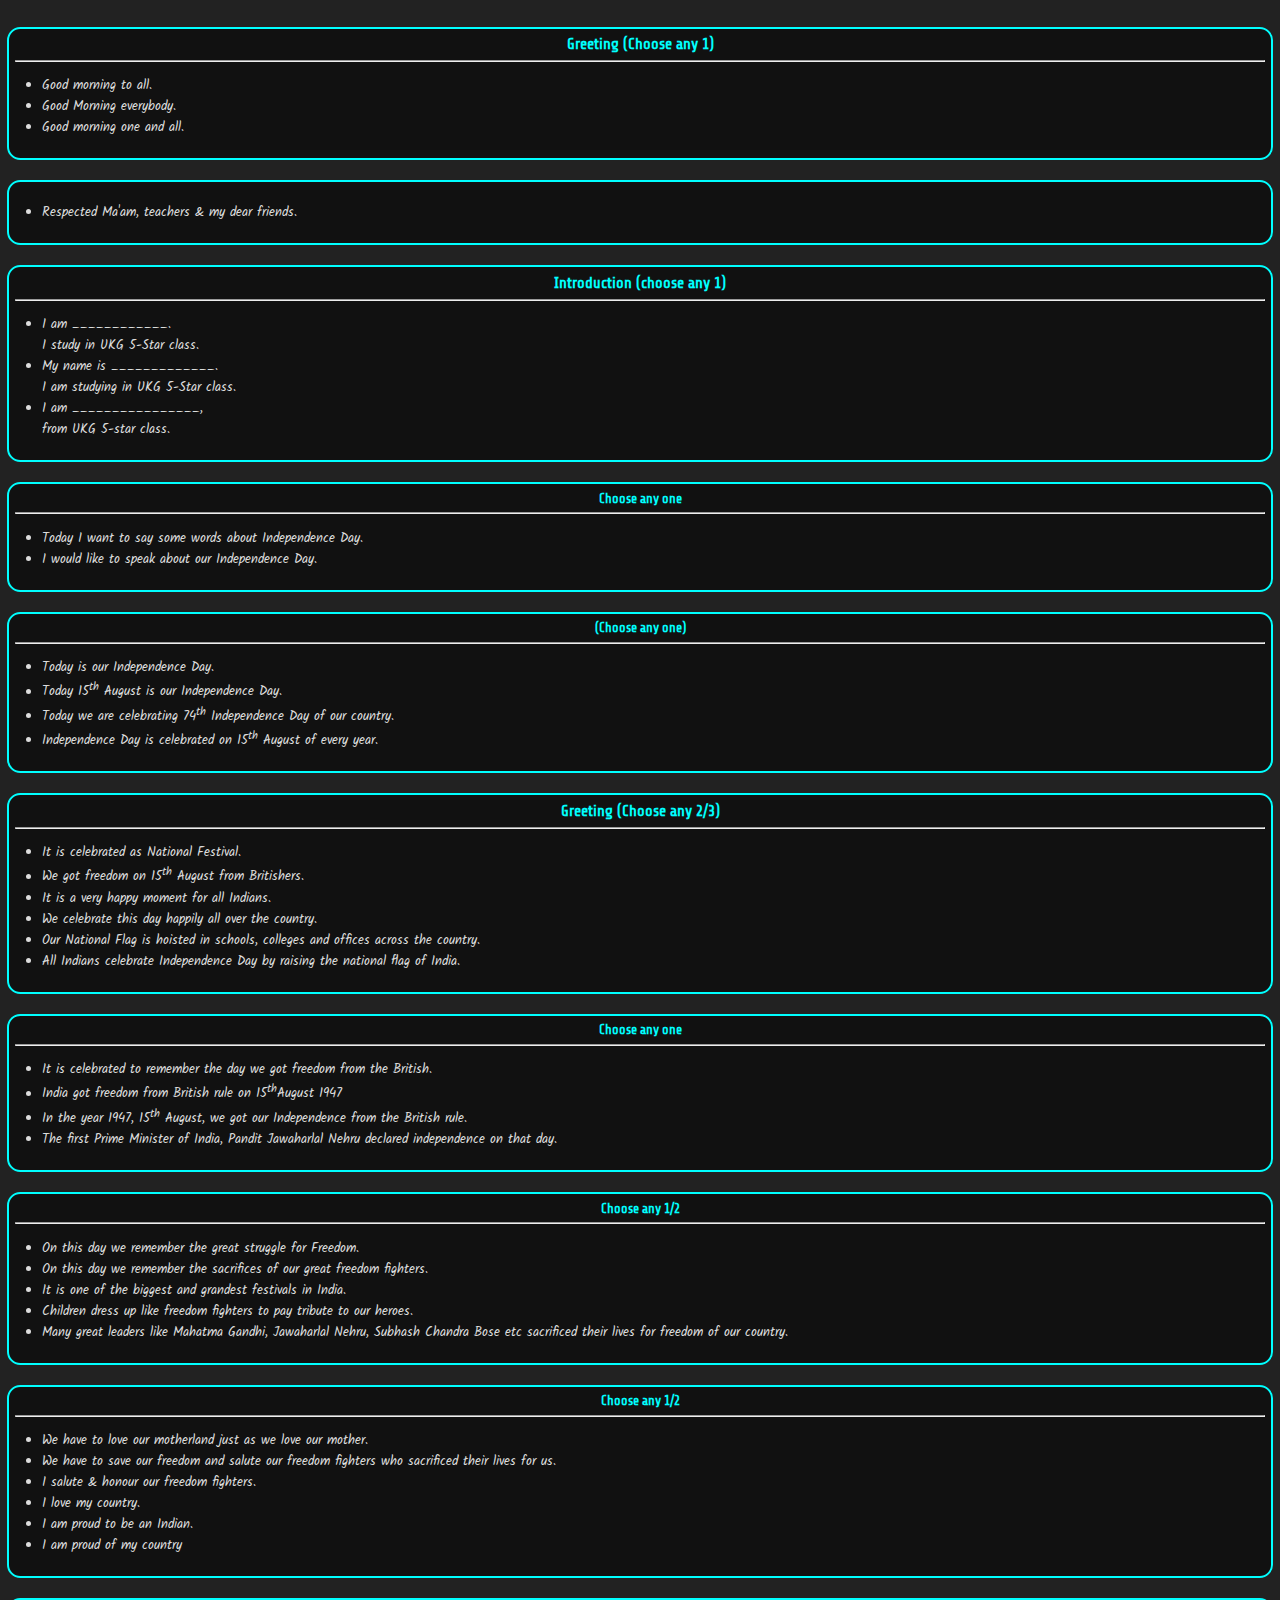
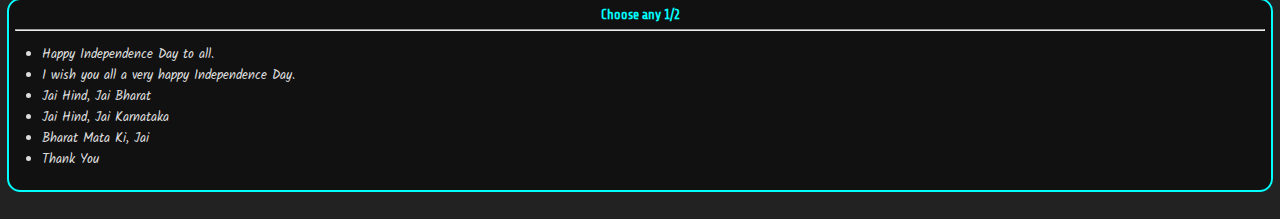
<file: pjn-ukg20-IndependenceDay.html>
<!DOCTYPE html>

<html lang="en">

<head>
    <meta charset="UTF-8" />
    <meta name="viewport" content="width=device-width, initial-scale=1.0" />
    <title>Document</title>
    <link href="https://fonts.googleapis.com/css2?family=Kalam:wght@300;400;700&family=Share+Tech&display=swap" rel="stylesheet" />
    <style>
        body{
        			background: #222;
        			color: #ddd;
        			font-family: 'Kalam', cursive;
        			margin: 2em 0;
        			font-size: 10pt;
        		}
        		body > div{
        			margin: 1.5em 0.5em;
        			padding: 0.5em;
        			border: 2px solid #0ff;
        			background: #111;
        			border-radius: 1em;
        		}
        		h3,h4{
        			margin: 0;
        			text-align: center;
        			color: aqua;
        			font-family: 'Share Tech', sans-serif;
        		}
        		ul li{
        			margin-left:-1em;
        		}
        		hr{
        			line-height: 2px;
        			color: aqua;
        		}
    </style>
</head>

<body>
    <div id="greet">
        <h3>Greeting (Choose any 1)</h3>
        <hr/>
        <ul>
            <li>
                Good morning to all.
            </li>
            <li>
                Good Morning everybody.
            </li>
            <li>
                Good morning one and all.
            </li>
        </ul>
    </div>

    <div id="greet2">
        <ul>
            <li>
                Respected Ma'am, teachers & my dear friends.
            </li>
        </ul>
    </div>

    <div id="intro1">
        <h3>Introduction (choose any 1)</h3>
        <hr/>
        <ul>
            <li>
                I am ____________. <br/>I study in UKG 5-Star class.
            </li>
            <li>
                My name is _____________. <br/>I am studying in UKG 5-Star class.</li>
            <li>
                I am ________________, <br/>from UKG 5-star class.
            </li>
        </ul>
    </div>

    <div id="intro2">
        <h4>Choose any one</h4>
        <hr/>
        <ul>
            <li>
                Today I want to say some words about Independence Day.
            </li>
            <li>
                I would like to speak about our Independence Day.
            </li>
        </ul>
    </div>
    <div id="introTopic1">
        <h4>(Choose any one)</h4>
        <hr>
        <ul>
            <li>Today is our Independence Day.</li>
            <li>Today 15<sup>th</sup> August is our Independence Day.</li>
            <li>
                Today we are celebrating 74<sup>th</sup> Independence Day of our country.
            </li>
            <li>
                Independence Day is celebrated on 15<sup>th</sup> August of every year.
            </li>
        </ul>
    </div>

    <div id="introTopic">
        <h3>Greeting (Choose any 2/3)</h3>
        <hr/>
        <ul>
            <li>
                It is celebrated as National Festival.
            </li>
            <li>We got freedom on 15<sup>th</sup> August from Britishers.</li>
            <li>It is a very happy moment for all Indians.</li>
            <li>We celebrate this day happily all over the country.</li>
            <li>Our National Flag is hoisted in schools, colleges and offices across the country.</li>
            <li>All Indians celebrate Independence Day by raising the national flag of India.</li>
        </ul>
    </div>

    <div id="div222">
        <h4>Choose any one</h4>
        <hr>
        <ul>
            <li>It is celebrated to remember the day we got freedom from the British.</li>
            <li>India got freedom from British rule on 15<sup>th</sup>August 1947</li>
            <li>
                In the year 1947, 15<sup>th</sup> August, we got our Independence from the British rule.
            </li>
            <li>
                The first Prime Minister of India, Pandit Jawaharlal Nehru declared independence on that day.
            </li>
        </ul>
    </div>

    <div id="cont1">
        <h4>Choose any 1/2</h4>
        <hr>
        <ul>
            <li>
                On this day we remember the great struggle for Freedom.
            </li>
            <li>On this day we remember the sacrifices of our great freedom fighters.</li>
            <li>It is one of the biggest and grandest festivals in India.</li>
            <li>Children dress up like freedom fighters to pay tribute to our heroes.</li>
            <li>
                Many great leaders like Mahatma Gandhi, Jawaharlal Nehru, Subhash Chandra Bose etc sacrificed their lives for freedom of our country.
            </li>
        </ul>
    </div>
    <div id="End1">
        <h4>Choose any 1/2</h4>
        <hr>
        <ul>
            <li>We have to love our motherland just as we love our mother.</li>
            <li>We have to save our freedom and salute our freedom fighters who sacrificed their lives for us.</li>
            <li>I salute & honour our freedom fighters.</li>
            <li>I love my country.</li>
            <li>I am proud to be an Indian.</li>
            <li>I am proud of my country</li>
        </ul>
    </div>
    <div id="end2">
        <h4>Choose any 1/2</h4>
        <hr>
        <ul>
            <li>
                Happy Independence Day to all.
            </li>
            <li>
                I wish you all a very happy Independence Day.
            </li>
            <li>Jai Hind, Jai Bharat</li>
            <li>Jai Hind, Jai Karnataka</li>
            <li>Bharat Mata Ki, Jai</li>
            <li>Thank You</li>
        </ul>
    </div>
</body>

</html>
</file>
<file: de/c/clv.css>
html,body{
	margin: 0;
	padding: 0;
	box-sizing: border-box;
	color: #ddd;
}
#back{
	position: fixed;
	bottom: 0;
	margin-bottom: 0;
	left: 0;
	margin-left: 0;
	width: 100%;
	height: 100%;
	display: flex;
}
.clv-dark{
	background: #222;
}
.clv-red{
	background: #fee4cf;
	box-shadow: inset #fc615d 8px 0, inset #fc615d -8px 0;
	box-shadow: none;
}
.clv-redt{
	color: #fc615d;
	font-weight: bold;
}
.clv-blue{
	background: #cfedf8;
	box-shadow: inset #00b5f2 8px 8px, inset #00b5f2 -8px -8px;
	box-shadow: none;
}
.clv-bluet{
	color: #00b5f2;
}
.clv-orange{
	background: #f7e6c3;
	box-shadow: inset #fba000 8px 8px, inset #fba000 -8px -8px;
	box-shadow: none;
}
.clv-purple{
	background: #ece6ff;
	box-shadow: inset #9a73ff 8px 8px, inset #9a73ff -8px -8px;
	box-shadow: none;
}
.clv-purple{
	background: #ffe3ed;
	box-shadow: inset #ff5e9b 8px 8px, inset #ff5e9b -8px -8px;
	box-shadow: none;
}
.clv-green{
	background: #d9eadf;
	box-shadow: inset #34cc67 8px 8px, inset #34cc67 -8px -8px;
	box-shadow: none;
}
.clv-aqua{
	background: #c7ecea;
	box-shadow: inset #2ecbc5 8px 8px, inset #2ecbc5 -8px -8px;
	box-shadow: none;
}
.pdt{
	color: #000;
}
.sdt{
	color: #444;
}
.plt{
	color: #fff;
}
.pst{
	color: #bbb;
}

#main{
	position: absolute;
	display: flex;
	flex-direction: column;
	align-items: center;
	justify-content: flex-end;
	width: 100%;
	min-height: 100%;/*
	box-shadow: inset red 2px 2px, inset red -2px -2px;*/
	padding: 10vh 3vmin;
}
#footMain{
	position: fixed;
	bottom: 0;margin-bottom: 0;
	left: 0;margin-left: 0;
	width: 100%;
	height: 8vh;
	background: #fc615d;
	color: #444;
	display: flex;
	flex-direction: column;
	align-items: center;
	justify-content: flex-start;
}
</file>
<file: de/c/w.css>
﻿/* W3.CSS 4.13 June 2019 by Jan Egil and Borge Refsnes */
html{box-sizing:border-box}*,*:before,*:after{box-sizing:inherit}
/* Extract from normalize.css by Nicolas Gallagher and Jonathan Neal git.io/normalize */
html{-ms-text-size-adjust:100%;-webkit-text-size-adjust:100%}body{margin:0}
article,aside,details,figcaption,figure,footer,header,main,menu,nav,section{display:block}summary{display:list-item}
audio,canvas,progress,video{display:inline-block}progress{vertical-align:baseline}
audio:not([controls]){display:none;height:0}[hidden],template{display:none}
a{background-color:transparent}a:active,a:hover{outline-width:0}
abbr[title]{border-bottom:none;text-decoration:underline;text-decoration:underline dotted}
b,strong{font-weight:bolder}dfn{font-style:italic}mark{background:#ff0;color:#000}
small{font-size:80%}sub,sup{font-size:75%;line-height:0;position:relative;vertical-align:baseline}
sub{bottom:-0.25em}sup{top:-0.5em}figure{margin:1em 40px}img{border-style:none}
code,kbd,pre,samp{font-family:monospace,monospace;font-size:1em}hr{box-sizing:content-box;height:0;overflow:visible}
button,input,select,textarea,optgroup{font:inherit;margin:0}optgroup{font-weight:bold}
button,input{overflow:visible}button,select{text-transform:none}
button,[type=button],[type=reset],[type=submit]{-webkit-appearance:button}
button::-moz-focus-inner,[type=button]::-moz-focus-inner,[type=reset]::-moz-focus-inner,[type=submit]::-moz-focus-inner{border-style:none;padding:0}
button:-moz-focusring,[type=button]:-moz-focusring,[type=reset]:-moz-focusring,[type=submit]:-moz-focusring{outline:1px dotted ButtonText}
fieldset{border:1px solid #c0c0c0;margin:0 2px;padding:.35em .625em .75em}
legend{color:inherit;display:table;max-width:100%;padding:0;white-space:normal}textarea{overflow:auto}
[type=checkbox],[type=radio]{padding:0}
[type=number]::-webkit-inner-spin-button,[type=number]::-webkit-outer-spin-button{height:auto}
[type=search]{-webkit-appearance:textfield;outline-offset:-2px}
[type=search]::-webkit-search-decoration{-webkit-appearance:none}
::-webkit-file-upload-button{-webkit-appearance:button;font:inherit}
/* End extract */
html,body{font-family:Verdana,sans-serif;font-size:15px;line-height:1.5}html{overflow-x:hidden}
h1{font-size:36px}h2{font-size:30px}h3{font-size:24px}h4{font-size:20px}h5{font-size:18px}h6{font-size:16px}.w3-serif{font-family:serif}
h1,h2,h3,h4,h5,h6{font-family:"Segoe UI",Arial,sans-serif;font-weight:400;margin:10px 0}.w3-wide{letter-spacing:4px}
hr{border:0;border-top:1px solid #eee;margin:20px 0}
.w3-image{max-width:100%;height:auto}img{vertical-align:middle}a{color:inherit}
.w3-table,.w3-table-all{border-collapse:collapse;border-spacing:0;width:100%;display:table}.w3-table-all{border:1px solid #ccc}
.w3-bordered tr,.w3-table-all tr{border-bottom:1px solid #ddd}.w3-striped tbody tr:nth-child(even){background-color:#f1f1f1}
.w3-table-all tr:nth-child(odd){background-color:#fff}.w3-table-all tr:nth-child(even){background-color:#f1f1f1}
.w3-hoverable tbody tr:hover,.w3-ul.w3-hoverable li:hover{background-color:#ccc}.w3-centered tr th,.w3-centered tr td{text-align:center}
.w3-table td,.w3-table th,.w3-table-all td,.w3-table-all th{padding:8px 8px;display:table-cell;text-align:left;vertical-align:top}
.w3-table th:first-child,.w3-table td:first-child,.w3-table-all th:first-child,.w3-table-all td:first-child{padding-left:16px}
.w3-btn,.w3-button{border:none;display:inline-block;padding:8px 16px;vertical-align:middle;overflow:hidden;text-decoration:none;color:inherit;background-color:inherit;text-align:center;cursor:pointer;white-space:nowrap}
.w3-btn:hover{box-shadow:0 8px 16px 0 rgba(0,0,0,0.2),0 6px 20px 0 rgba(0,0,0,0.19)}
.w3-btn,.w3-button{-webkit-touch-callout:none;-webkit-user-select:none;-khtml-user-select:none;-moz-user-select:none;-ms-user-select:none;user-select:none}   
.w3-disabled,.w3-btn:disabled,.w3-button:disabled{cursor:not-allowed;opacity:0.3}.w3-disabled *,:disabled *{pointer-events:none}
.w3-btn.w3-disabled:hover,.w3-btn:disabled:hover{box-shadow:none}
.w3-badge,.w3-tag{background-color:#000;color:#fff;display:inline-block;padding-left:8px;padding-right:8px;text-align:center}.w3-badge{border-radius:50%}
.w3-ul{list-style-type:none;padding:0;margin:0}.w3-ul li{padding:8px 16px;border-bottom:1px solid #ddd}.w3-ul li:last-child{border-bottom:none}
.w3-tooltip,.w3-display-container{position:relative}.w3-tooltip .w3-text{display:none}.w3-tooltip:hover .w3-text{display:inline-block}
.w3-ripple:active{opacity:0.5}.w3-ripple{transition:opacity 0s}
.w3-input{padding:8px;display:block;border:none;border-bottom:1px solid #ccc;width:100%}
.w3-select{padding:9px 0;width:100%;border:none;border-bottom:1px solid #ccc}
.w3-dropdown-click,.w3-dropdown-hover{position:relative;display:inline-block;cursor:pointer}
.w3-dropdown-hover:hover .w3-dropdown-content{display:block}
.w3-dropdown-hover:first-child,.w3-dropdown-click:hover{background-color:#ccc;color:#000}
.w3-dropdown-hover:hover > .w3-button:first-child,.w3-dropdown-click:hover > .w3-button:first-child{background-color:#ccc;color:#000}
.w3-dropdown-content{cursor:auto;color:#000;background-color:#fff;display:none;position:absolute;min-width:160px;margin:0;padding:0;z-index:1}
.w3-check,.w3-radio{width:24px;height:24px;position:relative;top:6px}
.w3-sidebar{height:100%;width:200px;background-color:#fff;position:fixed!important;z-index:1;overflow:auto}
.w3-bar-block .w3-dropdown-hover,.w3-bar-block .w3-dropdown-click{width:100%}
.w3-bar-block .w3-dropdown-hover .w3-dropdown-content,.w3-bar-block .w3-dropdown-click .w3-dropdown-content{min-width:100%}
.w3-bar-block .w3-dropdown-hover .w3-button,.w3-bar-block .w3-dropdown-click .w3-button{width:100%;text-align:left;padding:8px 16px}
.w3-main,#main{transition:margin-left .4s}
.w3-modal{z-index:3;display:none;padding-top:100px;position:fixed;left:0;top:0;width:100%;height:100%;overflow:auto;background-color:rgb(0,0,0);background-color:rgba(0,0,0,0.4)}
.w3-modal-content{margin:auto;background-color:#fff;position:relative;padding:0;outline:0;width:600px}
.w3-bar{width:100%;overflow:hidden}.w3-center .w3-bar{display:inline-block;width:auto}
.w3-bar .w3-bar-item{padding:8px 16px;float:left;width:auto;border:none;display:block;outline:0}
.w3-bar .w3-dropdown-hover,.w3-bar .w3-dropdown-click{position:static;float:left}
.w3-bar .w3-button{white-space:normal}
.w3-bar-block .w3-bar-item{width:100%;display:block;padding:8px 16px;text-align:left;border:none;white-space:normal;float:none;outline:0}
.w3-bar-block.w3-center .w3-bar-item{text-align:center}.w3-block{display:block;width:100%}
.w3-responsive{display:block;overflow-x:auto}
.w3-container:after,.w3-container:before,.w3-panel:after,.w3-panel:before,.w3-row:after,.w3-row:before,.w3-row-padding:after,.w3-row-padding:before,
.w3-cell-row:before,.w3-cell-row:after,.w3-clear:after,.w3-clear:before,.w3-bar:before,.w3-bar:after{content:"";display:table;clear:both}
.w3-col,.w3-half,.w3-third,.w3-twothird,.w3-threequarter,.w3-quarter{float:left;width:100%}
.w3-col.s1{width:8.33333%}.w3-col.s2{width:16.66666%}.w3-col.s3{width:24.99999%}.w3-col.s4{width:33.33333%}
.w3-col.s5{width:41.66666%}.w3-col.s6{width:49.99999%}.w3-col.s7{width:58.33333%}.w3-col.s8{width:66.66666%}
.w3-col.s9{width:74.99999%}.w3-col.s10{width:83.33333%}.w3-col.s11{width:91.66666%}.w3-col.s12{width:99.99999%}
@media (min-width:601px){.w3-col.m1{width:8.33333%}.w3-col.m2{width:16.66666%}.w3-col.m3,.w3-quarter{width:24.99999%}.w3-col.m4,.w3-third{width:33.33333%}
.w3-col.m5{width:41.66666%}.w3-col.m6,.w3-half{width:49.99999%}.w3-col.m7{width:58.33333%}.w3-col.m8,.w3-twothird{width:66.66666%}
.w3-col.m9,.w3-threequarter{width:74.99999%}.w3-col.m10{width:83.33333%}.w3-col.m11{width:91.66666%}.w3-col.m12{width:99.99999%}}
@media (min-width:993px){.w3-col.l1{width:8.33333%}.w3-col.l2{width:16.66666%}.w3-col.l3{width:24.99999%}.w3-col.l4{width:33.33333%}
.w3-col.l5{width:41.66666%}.w3-col.l6{width:49.99999%}.w3-col.l7{width:58.33333%}.w3-col.l8{width:66.66666%}
.w3-col.l9{width:74.99999%}.w3-col.l10{width:83.33333%}.w3-col.l11{width:91.66666%}.w3-col.l12{width:99.99999%}}
.w3-rest{overflow:hidden}.w3-stretch{margin-left:-16px;margin-right:-16px}
.w3-content,.w3-auto{margin-left:auto;margin-right:auto}.w3-content{max-width:980px}.w3-auto{max-width:1140px}
.w3-cell-row{display:table;width:100%}.w3-cell{display:table-cell}
.w3-cell-top{vertical-align:top}.w3-cell-middle{vertical-align:middle}.w3-cell-bottom{vertical-align:bottom}
.w3-hide{display:none!important}.w3-show-block,.w3-show{display:block!important}.w3-show-inline-block{display:inline-block!important}
@media (max-width:1205px){.w3-auto{max-width:95%}}
@media (max-width:600px){.w3-modal-content{margin:0 10px;width:auto!important}.w3-modal{padding-top:30px}
.w3-dropdown-hover.w3-mobile .w3-dropdown-content,.w3-dropdown-click.w3-mobile .w3-dropdown-content{position:relative}	
.w3-hide-small{display:none!important}.w3-mobile{display:block;width:100%!important}.w3-bar-item.w3-mobile,.w3-dropdown-hover.w3-mobile,.w3-dropdown-click.w3-mobile{text-align:center}
.w3-dropdown-hover.w3-mobile,.w3-dropdown-hover.w3-mobile .w3-btn,.w3-dropdown-hover.w3-mobile .w3-button,.w3-dropdown-click.w3-mobile,.w3-dropdown-click.w3-mobile .w3-btn,.w3-dropdown-click.w3-mobile .w3-button{width:100%}}
@media (max-width:768px){.w3-modal-content{width:500px}.w3-modal{padding-top:50px}}
@media (min-width:993px){.w3-modal-content{width:900px}.w3-hide-large{display:none!important}.w3-sidebar.w3-collapse{display:block!important}}
@media (max-width:992px) and (min-width:601px){.w3-hide-medium{display:none!important}}
@media (max-width:992px){.w3-sidebar.w3-collapse{display:none}.w3-main{margin-left:0!important;margin-right:0!important}.w3-auto{max-width:100%}}
.w3-top,.w3-bottom{position:fixed;width:100%;z-index:1}.w3-top{top:0}.w3-bottom{bottom:0}
.w3-overlay{position:fixed;display:none;width:100%;height:100%;top:0;left:0;right:0;bottom:0;background-color:rgba(0,0,0,0.5);z-index:2}
.w3-display-topleft{position:absolute;left:0;top:0}.w3-display-topright{position:absolute;right:0;top:0}
.w3-display-bottomleft{position:absolute;left:0;bottom:0}.w3-display-bottomright{position:absolute;right:0;bottom:0}
.w3-display-middle{position:absolute;top:50%;left:50%;transform:translate(-50%,-50%);-ms-transform:translate(-50%,-50%)}
.w3-display-left{position:absolute;top:50%;left:0%;transform:translate(0%,-50%);-ms-transform:translate(-0%,-50%)}
.w3-display-right{position:absolute;top:50%;right:0%;transform:translate(0%,-50%);-ms-transform:translate(0%,-50%)}
.w3-display-topmiddle{position:absolute;left:50%;top:0;transform:translate(-50%,0%);-ms-transform:translate(-50%,0%)}
.w3-display-bottommiddle{position:absolute;left:50%;bottom:0;transform:translate(-50%,0%);-ms-transform:translate(-50%,0%)}
.w3-display-container:hover .w3-display-hover{display:block}.w3-display-container:hover span.w3-display-hover{display:inline-block}.w3-display-hover{display:none}
.w3-display-position{position:absolute}
.w3-circle{border-radius:50%}
.w3-round-small{border-radius:2px}.w3-round,.w3-round-medium{border-radius:4px}.w3-round-large{border-radius:8px}.w3-round-xlarge{border-radius:16px}.w3-round-xxlarge{border-radius:32px}
.w3-row-padding,.w3-row-padding>.w3-half,.w3-row-padding>.w3-third,.w3-row-padding>.w3-twothird,.w3-row-padding>.w3-threequarter,.w3-row-padding>.w3-quarter,.w3-row-padding>.w3-col{padding:0 8px}
.w3-container,.w3-panel{padding:0.01em 16px}.w3-panel{margin-top:16px;margin-bottom:16px}
.w3-code,.w3-codespan{font-family:Consolas,"courier new";font-size:16px}
.w3-code{width:auto;background-color:#fff;padding:8px 12px;border-left:4px solid #4CAF50;word-wrap:break-word}
.w3-codespan{color:crimson;background-color:#f1f1f1;padding-left:4px;padding-right:4px;font-size:110%}
.w3-card,.w3-card-2{box-shadow:0 2px 5px 0 rgba(0,0,0,0.16),0 2px 10px 0 rgba(0,0,0,0.12)}
.w3-card-4,.w3-hover-shadow:hover{box-shadow:0 4px 10px 0 rgba(0,0,0,0.2),0 4px 20px 0 rgba(0,0,0,0.19)}
.w3-spin{animation:w3-spin 2s infinite linear}@keyframes w3-spin{0%{transform:rotate(0deg)}100%{transform:rotate(359deg)}}
.w3-animate-fading{animation:fading 10s infinite}@keyframes fading{0%{opacity:0}50%{opacity:1}100%{opacity:0}}
.w3-animate-opacity{animation:opac 0.8s}@keyframes opac{from{opacity:0} to{opacity:1}}
.w3-animate-top{position:relative;animation:animatetop 0.4s}@keyframes animatetop{from{top:-300px;opacity:0} to{top:0;opacity:1}}
.w3-animate-left{position:relative;animation:animateleft 0.4s}@keyframes animateleft{from{left:-300px;opacity:0} to{left:0;opacity:1}}
.w3-animate-right{position:relative;animation:animateright 0.4s}@keyframes animateright{from{right:-300px;opacity:0} to{right:0;opacity:1}}
.w3-animate-bottom{position:relative;animation:animatebottom 0.4s}@keyframes animatebottom{from{bottom:-300px;opacity:0} to{bottom:0;opacity:1}}
.w3-animate-zoom {animation:animatezoom 0.6s}@keyframes animatezoom{from{transform:scale(0)} to{transform:scale(1)}}
.w3-animate-input{transition:width 0.4s ease-in-out}.w3-animate-input:focus{width:100%!important}
.w3-opacity,.w3-hover-opacity:hover{opacity:0.60}.w3-opacity-off,.w3-hover-opacity-off:hover{opacity:1}
.w3-opacity-max{opacity:0.25}.w3-opacity-min{opacity:0.75}
.w3-greyscale-max,.w3-grayscale-max,.w3-hover-greyscale:hover,.w3-hover-grayscale:hover{filter:grayscale(100%)}
.w3-greyscale,.w3-grayscale{filter:grayscale(75%)}.w3-greyscale-min,.w3-grayscale-min{filter:grayscale(50%)}
.w3-sepia{filter:sepia(75%)}.w3-sepia-max,.w3-hover-sepia:hover{filter:sepia(100%)}.w3-sepia-min{filter:sepia(50%)}
.w3-tiny{font-size:10px!important}.w3-small{font-size:12px!important}.w3-medium{font-size:15px!important}.w3-large{font-size:18px!important}
.w3-xlarge{font-size:24px!important}.w3-xxlarge{font-size:36px!important}.w3-xxxlarge{font-size:48px!important}.w3-jumbo{font-size:64px!important}
.w3-left-align{text-align:left!important}.w3-right-align{text-align:right!important}.w3-justify{text-align:justify!important}.w3-center{text-align:center!important}
.w3-border-0{border:0!important}.w3-border{border:1px solid #ccc!important}
.w3-border-top{border-top:1px solid #ccc!important}.w3-border-bottom{border-bottom:1px solid #ccc!important}
.w3-border-left{border-left:1px solid #ccc!important}.w3-border-right{border-right:1px solid #ccc!important}
.w3-topbar{border-top:6px solid #ccc!important}.w3-bottombar{border-bottom:6px solid #ccc!important}
.w3-leftbar{border-left:6px solid #ccc!important}.w3-rightbar{border-right:6px solid #ccc!important}
.w3-section,.w3-code{margin-top:16px!important;margin-bottom:16px!important}
.w3-margin{margin:16px!important}.w3-margin-top{margin-top:16px!important}.w3-margin-bottom{margin-bottom:16px!important}
.w3-margin-left{margin-left:16px!important}.w3-margin-right{margin-right:16px!important}
.w3-padding-small{padding:4px 8px!important}.w3-padding{padding:8px 16px!important}.w3-padding-large{padding:12px 24px!important}
.w3-padding-16{padding-top:16px!important;padding-bottom:16px!important}.w3-padding-24{padding-top:24px!important;padding-bottom:24px!important}
.w3-padding-32{padding-top:32px!important;padding-bottom:32px!important}.w3-padding-48{padding-top:48px!important;padding-bottom:48px!important}
.w3-padding-64{padding-top:64px!important;padding-bottom:64px!important}
.w3-left{float:left!important}.w3-right{float:right!important}
.w3-button:hover{color:#000!important;background-color:#ccc!important}
.w3-transparent,.w3-hover-none:hover{background-color:transparent!important}
.w3-hover-none:hover{box-shadow:none!important}
/* Colors */
.w3-amber,.w3-hover-amber:hover{color:#000!important;background-color:#ffc107!important}
.w3-aqua,.w3-hover-aqua:hover{color:#000!important;background-color:#00ffff!important}
.w3-blue,.w3-hover-blue:hover{color:#fff!important;background-color:#2196F3!important}
.w3-light-blue,.w3-hover-light-blue:hover{color:#000!important;background-color:#87CEEB!important}
.w3-brown,.w3-hover-brown:hover{color:#fff!important;background-color:#795548!important}
.w3-cyan,.w3-hover-cyan:hover{color:#000!important;background-color:#00bcd4!important}
.w3-blue-grey,.w3-hover-blue-grey:hover,.w3-blue-gray,.w3-hover-blue-gray:hover{color:#fff!important;background-color:#607d8b!important}
.w3-green,.w3-hover-green:hover{color:#fff!important;background-color:#4CAF50!important}
.w3-light-green,.w3-hover-light-green:hover{color:#000!important;background-color:#8bc34a!important}
.w3-indigo,.w3-hover-indigo:hover{color:#fff!important;background-color:#3f51b5!important}
.w3-khaki,.w3-hover-khaki:hover{color:#000!important;background-color:#f0e68c!important}
.w3-lime,.w3-hover-lime:hover{color:#000!important;background-color:#cddc39!important}
.w3-orange,.w3-hover-orange:hover{color:#000!important;background-color:#ff9800!important}
.w3-deep-orange,.w3-hover-deep-orange:hover{color:#fff!important;background-color:#ff5722!important}
.w3-pink,.w3-hover-pink:hover{color:#fff!important;background-color:#e91e63!important}
.w3-purple,.w3-hover-purple:hover{color:#fff!important;background-color:#9c27b0!important}
.w3-deep-purple,.w3-hover-deep-purple:hover{color:#fff!important;background-color:#673ab7!important}
.w3-red,.w3-hover-red:hover{color:#fff!important;background-color:#f44336!important}
.w3-sand,.w3-hover-sand:hover{color:#000!important;background-color:#fdf5e6!important}
.w3-teal,.w3-hover-teal:hover{color:#fff!important;background-color:#009688!important}
.w3-yellow,.w3-hover-yellow:hover{color:#000!important;background-color:#ffeb3b!important}
.w3-white,.w3-hover-white:hover{color:#000!important;background-color:#fff!important}
.w3-black,.w3-hover-black:hover{color:#fff!important;background-color:#000!important}
.w3-grey,.w3-hover-grey:hover,.w3-gray,.w3-hover-gray:hover{color:#000!important;background-color:#9e9e9e!important}
.w3-light-grey,.w3-hover-light-grey:hover,.w3-light-gray,.w3-hover-light-gray:hover{color:#000!important;background-color:#f1f1f1!important}
.w3-dark-grey,.w3-hover-dark-grey:hover,.w3-dark-gray,.w3-hover-dark-gray:hover{color:#fff!important;background-color:#616161!important}
.w3-pale-red,.w3-hover-pale-red:hover{color:#000!important;background-color:#ffdddd!important}
.w3-pale-green,.w3-hover-pale-green:hover{color:#000!important;background-color:#ddffdd!important}
.w3-pale-yellow,.w3-hover-pale-yellow:hover{color:#000!important;background-color:#ffffcc!important}
.w3-pale-blue,.w3-hover-pale-blue:hover{color:#000!important;background-color:#ddffff!important}
.w3-text-amber,.w3-hover-text-amber:hover{color:#ffc107!important}
.w3-text-aqua,.w3-hover-text-aqua:hover{color:#00ffff!important}
.w3-text-blue,.w3-hover-text-blue:hover{color:#2196F3!important}
.w3-text-light-blue,.w3-hover-text-light-blue:hover{color:#87CEEB!important}
.w3-text-brown,.w3-hover-text-brown:hover{color:#795548!important}
.w3-text-cyan,.w3-hover-text-cyan:hover{color:#00bcd4!important}
.w3-text-blue-grey,.w3-hover-text-blue-grey:hover,.w3-text-blue-gray,.w3-hover-text-blue-gray:hover{color:#607d8b!important}
.w3-text-green,.w3-hover-text-green:hover{color:#4CAF50!important}
.w3-text-light-green,.w3-hover-text-light-green:hover{color:#8bc34a!important}
.w3-text-indigo,.w3-hover-text-indigo:hover{color:#3f51b5!important}
.w3-text-khaki,.w3-hover-text-khaki:hover{color:#b4aa50!important}
.w3-text-lime,.w3-hover-text-lime:hover{color:#cddc39!important}
.w3-text-orange,.w3-hover-text-orange:hover{color:#ff9800!important}
.w3-text-deep-orange,.w3-hover-text-deep-orange:hover{color:#ff5722!important}
.w3-text-pink,.w3-hover-text-pink:hover{color:#e91e63!important}
.w3-text-purple,.w3-hover-text-purple:hover{color:#9c27b0!important}
.w3-text-deep-purple,.w3-hover-text-deep-purple:hover{color:#673ab7!important}
.w3-text-red,.w3-hover-text-red:hover{color:#f44336!important}
.w3-text-sand,.w3-hover-text-sand:hover{color:#fdf5e6!important}
.w3-text-teal,.w3-hover-text-teal:hover{color:#009688!important}
.w3-text-yellow,.w3-hover-text-yellow:hover{color:#d2be0e!important}
.w3-text-white,.w3-hover-text-white:hover{color:#fff!important}
.w3-text-black,.w3-hover-text-black:hover{color:#000!important}
.w3-text-grey,.w3-hover-text-grey:hover,.w3-text-gray,.w3-hover-text-gray:hover{color:#757575!important}
.w3-text-light-grey,.w3-hover-text-light-grey:hover,.w3-text-light-gray,.w3-hover-text-light-gray:hover{color:#f1f1f1!important}
.w3-text-dark-grey,.w3-hover-text-dark-grey:hover,.w3-text-dark-gray,.w3-hover-text-dark-gray:hover{color:#3a3a3a!important}
.w3-border-amber,.w3-hover-border-amber:hover{border-color:#ffc107!important}
.w3-border-aqua,.w3-hover-border-aqua:hover{border-color:#00ffff!important}
.w3-border-blue,.w3-hover-border-blue:hover{border-color:#2196F3!important}
.w3-border-light-blue,.w3-hover-border-light-blue:hover{border-color:#87CEEB!important}
.w3-border-brown,.w3-hover-border-brown:hover{border-color:#795548!important}
.w3-border-cyan,.w3-hover-border-cyan:hover{border-color:#00bcd4!important}
.w3-border-blue-grey,.w3-hover-border-blue-grey:hover,.w3-border-blue-gray,.w3-hover-border-blue-gray:hover{border-color:#607d8b!important}
.w3-border-green,.w3-hover-border-green:hover{border-color:#4CAF50!important}
.w3-border-light-green,.w3-hover-border-light-green:hover{border-color:#8bc34a!important}
.w3-border-indigo,.w3-hover-border-indigo:hover{border-color:#3f51b5!important}
.w3-border-khaki,.w3-hover-border-khaki:hover{border-color:#f0e68c!important}
.w3-border-lime,.w3-hover-border-lime:hover{border-color:#cddc39!important}
.w3-border-orange,.w3-hover-border-orange:hover{border-color:#ff9800!important}
.w3-border-deep-orange,.w3-hover-border-deep-orange:hover{border-color:#ff5722!important}
.w3-border-pink,.w3-hover-border-pink:hover{border-color:#e91e63!important}
.w3-border-purple,.w3-hover-border-purple:hover{border-color:#9c27b0!important}
.w3-border-deep-purple,.w3-hover-border-deep-purple:hover{border-color:#673ab7!important}
.w3-border-red,.w3-hover-border-red:hover{border-color:#f44336!important}
.w3-border-sand,.w3-hover-border-sand:hover{border-color:#fdf5e6!important}
.w3-border-teal,.w3-hover-border-teal:hover{border-color:#009688!important}
.w3-border-yellow,.w3-hover-border-yellow:hover{border-color:#ffeb3b!important}
.w3-border-white,.w3-hover-border-white:hover{border-color:#fff!important}
.w3-border-black,.w3-hover-border-black:hover{border-color:#000!important}
.w3-border-grey,.w3-hover-border-grey:hover,.w3-border-gray,.w3-hover-border-gray:hover{border-color:#9e9e9e!important}
.w3-border-light-grey,.w3-hover-border-light-grey:hover,.w3-border-light-gray,.w3-hover-border-light-gray:hover{border-color:#f1f1f1!important}
.w3-border-dark-grey,.w3-hover-border-dark-grey:hover,.w3-border-dark-gray,.w3-hover-border-dark-gray:hover{border-color:#616161!important}
.w3-border-pale-red,.w3-hover-border-pale-red:hover{border-color:#ffe7e7!important}.w3-border-pale-green,.w3-hover-border-pale-green:hover{border-color:#e7ffe7!important}
.w3-border-pale-yellow,.w3-hover-border-pale-yellow:hover{border-color:#ffffcc!important}.w3-border-pale-blue,.w3-hover-border-pale-blue:hover{border-color:#e7ffff!important}
</file>
<file: de/c/flk.css>
/*! Flickity v2.2.1
https://flickity.metafizzy.co
---------------------------------------------- */
.flickity-enabled{position:relative}.flickity-enabled:focus{outline:0}.flickity-viewport{overflow:hidden;position:relative;height:100%}.flickity-slider{position:absolute;width:100%;height:100%}.flickity-enabled.is-draggable{-webkit-tap-highlight-color:transparent;-webkit-user-select:none;-moz-user-select:none;-ms-user-select:none;user-select:none}.flickity-enabled.is-draggable .flickity-viewport{cursor:move;cursor:-webkit-grab;cursor:grab}.flickity-enabled.is-draggable .flickity-viewport.is-pointer-down{cursor:-webkit-grabbing;cursor:grabbing}.flickity-button{position:absolute;background:hsla(0,0%,100%,.75);border:none;color:#333}.flickity-button:hover{background:#fff;cursor:pointer}.flickity-button:focus{outline:0;box-shadow:0 0 0 5px #19f}.flickity-button:active{opacity:.6}.flickity-button:disabled{opacity:.3;cursor:auto;pointer-events:none}.flickity-button-icon{fill:currentColor}.flickity-prev-next-button{top:50%;width:44px;height:44px;border-radius:50%;transform:translateY(-50%)}.flickity-prev-next-button.previous{left:10px}.flickity-prev-next-button.next{right:10px}.flickity-rtl .flickity-prev-next-button.previous{left:auto;right:10px}.flickity-rtl .flickity-prev-next-button.next{right:auto;left:10px}.flickity-prev-next-button .flickity-button-icon{position:absolute;left:20%;top:20%;width:60%;height:60%}.flickity-page-dots{position:absolute;width:100%;bottom:-25px;padding:0;margin:0;list-style:none;text-align:center;line-height:1}.flickity-rtl .flickity-page-dots{direction:rtl}.flickity-page-dots .dot{display:inline-block;width:10px;height:10px;margin:0 8px;background:#333;border-radius:50%;opacity:.25;cursor:pointer}.flickity-page-dots .dot.is-selected{opacity:1}
</file>
